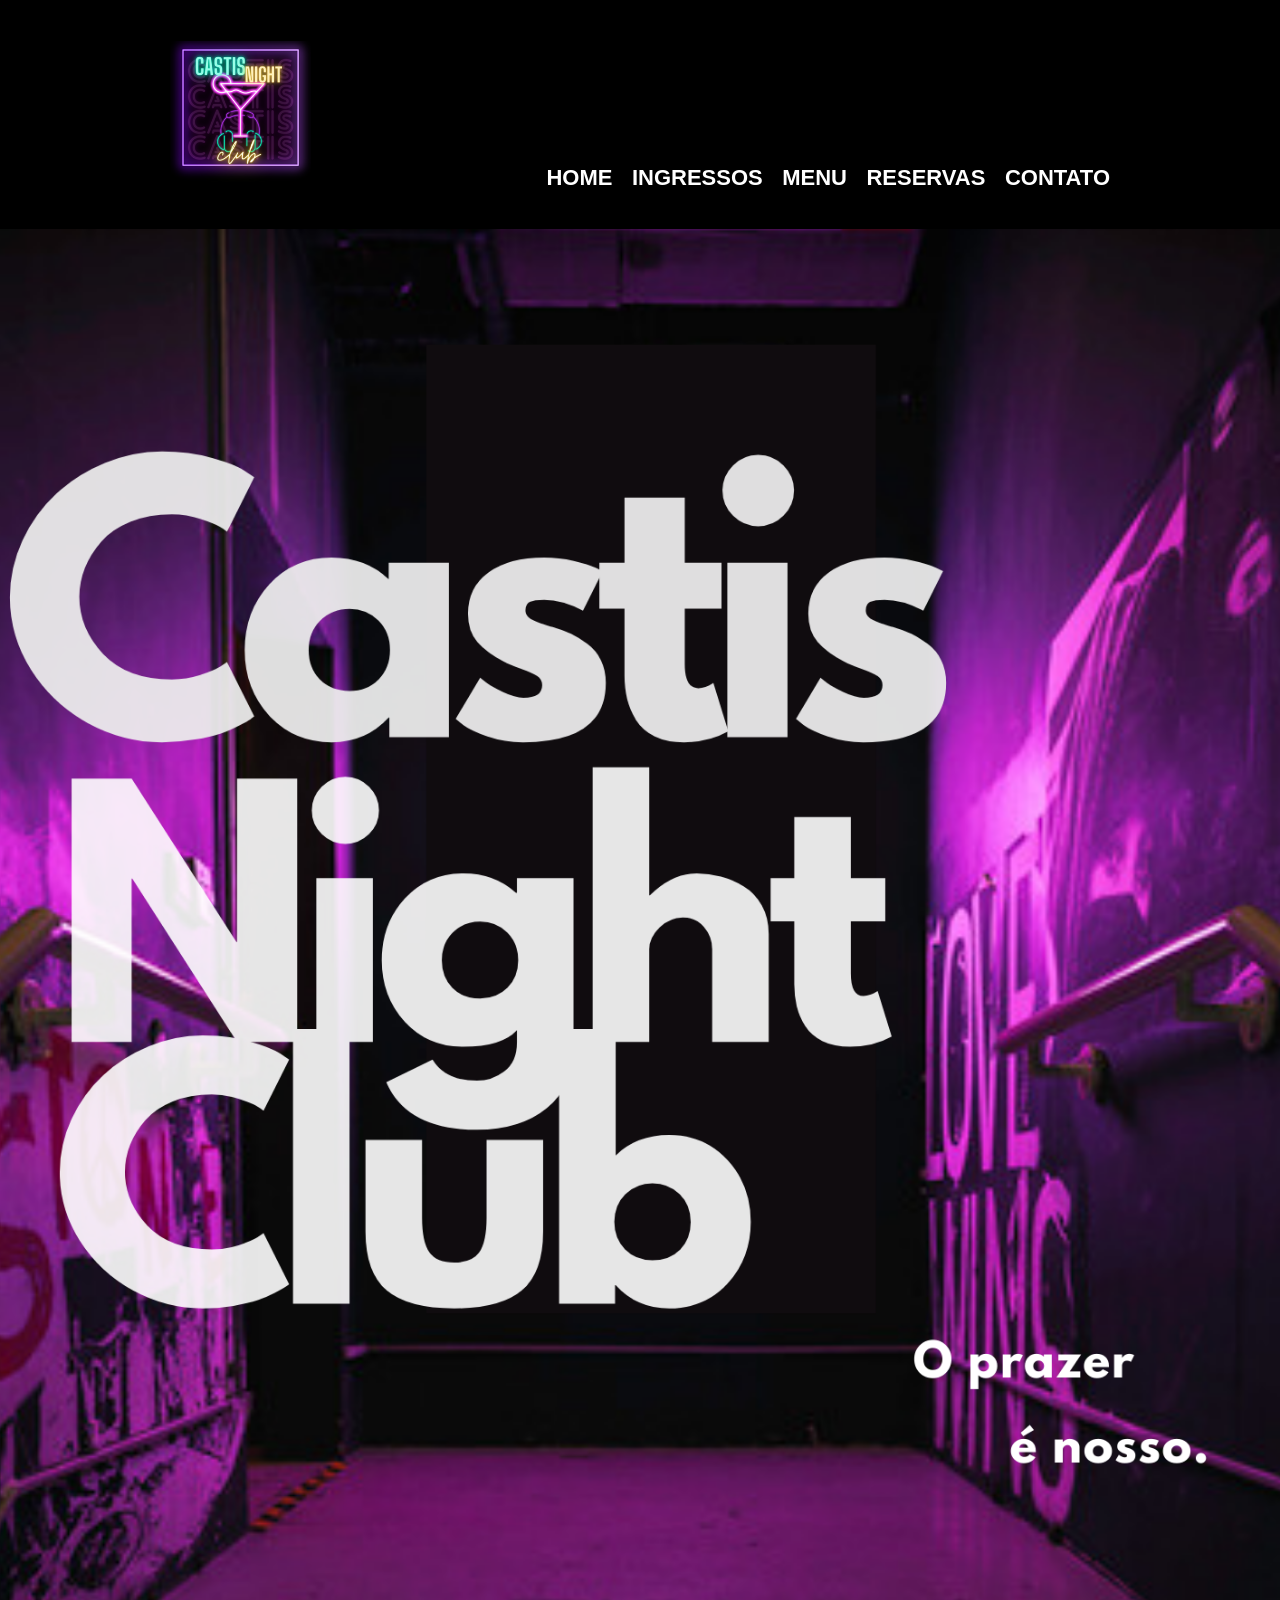
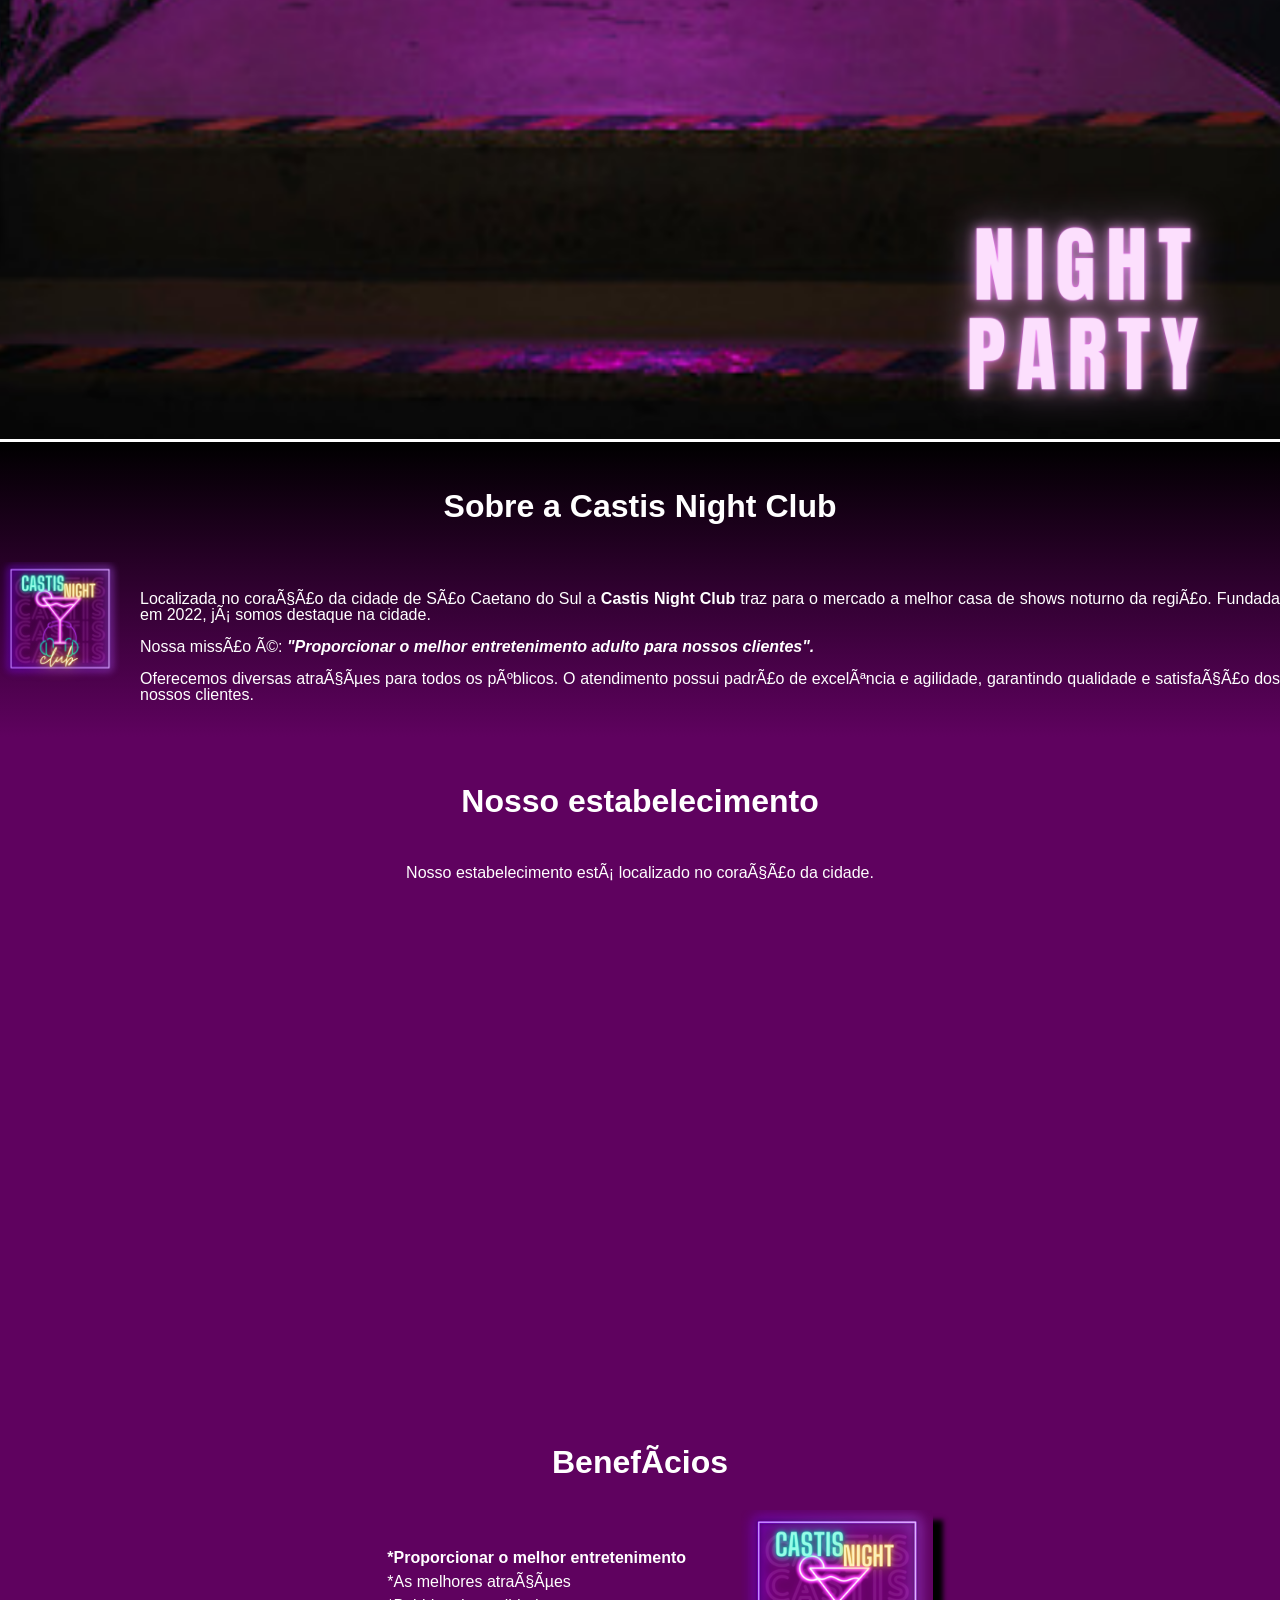
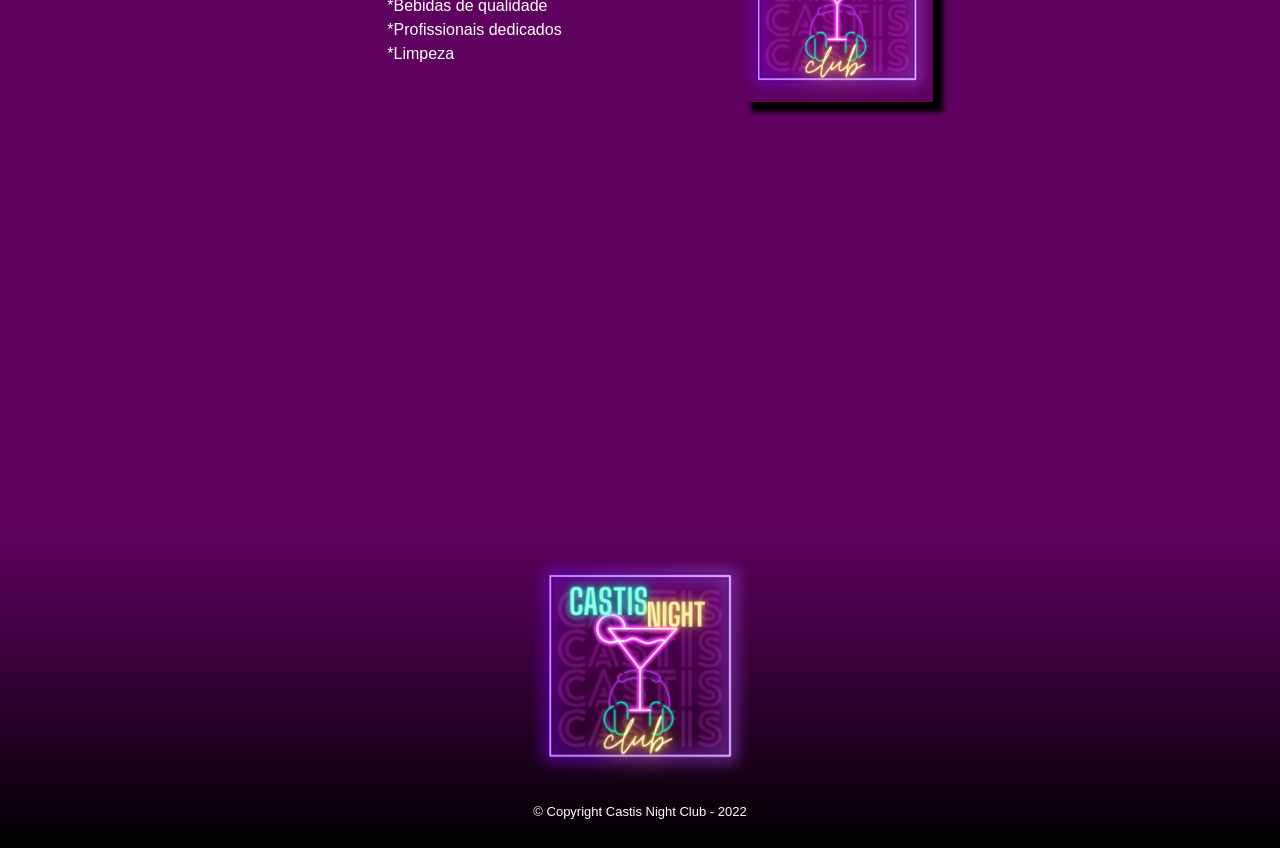
<file: index.html>
<!DOCTYPE html>
<html>

<head>
    <link rel="stylesheet" href="estilo.css">
    <meta charset="UTF-8/">
    <TItle>Castis Night Club</TItle>
</head>

<body>
    <header>
        <div class="logo_caixa">
            <h1>
                <img src="logoBranca.png" title="Castis Night Club" class="logo"><img>
            </h1>
            <nav>
                <ul>
                    <li><a href="../index.html">Home</a></li>
                    <li><a href="ingressos.html">Ingressos</a></li>
                    <li><a href="../Cardapio/index.html">Menu</a></li>
                    <li><a href="reservas.html">Reservas</a></li>
                    <li><a href="http://127.0.0.1:5500/Contato/index.html">Contato</a></li>
                </ul>
            </nav>
        </div>

    </header>
    <!--banner -->
    <img class="banner" src="Background sem as infos.png">

    <!--Conteúdo da página-->
    <main>
        <section class="principal">
            <h2 class="titulo-principal">Sobre a Castis Night Club </h1>

                <div class="display">
                    <img class="club" src="logoBranca.png" alt="Night Club!">


                    <div>
                        <p>Localizada no coração da cidade de São Caetano do Sul a <strong>Castis Night Club</strong> traz para o mercado a melhor casa
                            de shows noturno da região. Fundada em 2022, já somos destaque na cidade.
        
                        <p id="missão">Nossa missão é: <em><strong>"Proporcionar o melhor entretenimento adulto para nossos
                                    clientes".</strong></em></p>
        
        
                        <p>Oferecemos diversas atrações para todos os públicos. O atendimento possui padrão de excelência e
                            agilidade, garantindo qualidade e satisfação dos nossos clientes.</p>
                    </div>
                </div>


        </section>

        <section class="map">
            <h3 class="titulo-principal">
                Nosso estabelecimento
            </h3>
            <div class="mapCtn">
                <p class="mapText">
                    Nosso estabelecimento está localizado no coração da cidade.
                </p>
    
                <div class="mapa-conteudo">
                    <iframe
                        src="https://www.google.com/maps/embed?pb=!1m18!1m12!1m3!1d3655.134768362168!2d-46.55299548461388!3d-23.635344184646165!2m3!1f0!2f0!3f0!3m2!1i1024!2i768!4f13.1!3m3!1m2!1s0x94ce42d48e7b1079%3A0x3964c7c0ded07c15!2sR.%20Gen.%20Humberto%20de%20Alencar%20Castelo%20Branco%2C%20501%20-%20Santa%20Maria%2C%20S%C3%A3o%20Caetano%20do%20Sul%20-%20SP%2C%2009560-380!5e0!3m2!1spt-BR!2sbr!4v1661559014590!5m2!1spt-BR!2sbr"
                        width="600" height="450" style="border:0;" allowfullscreen="" loading="lazy"
                        referrerpolicy="no-referrer-when-downgrade"></iframe>
                </div>
            </div>
        </section>

        <!--Benefícios e Vídeo-->

        <section class="beneficios">
            <h3 class="titulo-principal">Benefícios</h2>

                <div class="conteudo-beneficio">
                    <ul class="lista-beneficio">
                        <li class="itens">Proporcionar o melhor entretenimento</li>
                        <li class="itens">As melhores atrações</li>
                        <li class="itens">Bebidas de qualidade</li>
                        <li class="itens">Profissionais dedicados</li>
                        <li class="itens">Limpeza</li>
                    </ul><img class="img_beneficios" src="logoBranca.png">

                </div>
                <div class="video">
                    <iframe width="560" height="315" src="https://www.youtube.com/embed/8ZVuQVOMzZQ"
                        title="YouTube video player" frameborder="0"
                        allow="accelerometer; autoplay; clipboard-write; encrypted-media; gyroscope; picture-in-picture"
                        allowfullscreen></iframe>
                </div>


        </section>


    </main>
    <!--banner -->
    

    <footer>
        <img src="logoBranca.png" alt="Castis Nigh Club">
        <p class="copyright">&copy; Copyright Castis Night Club - 2022</p>
    </footer>

    

</body>

</html>
</file>
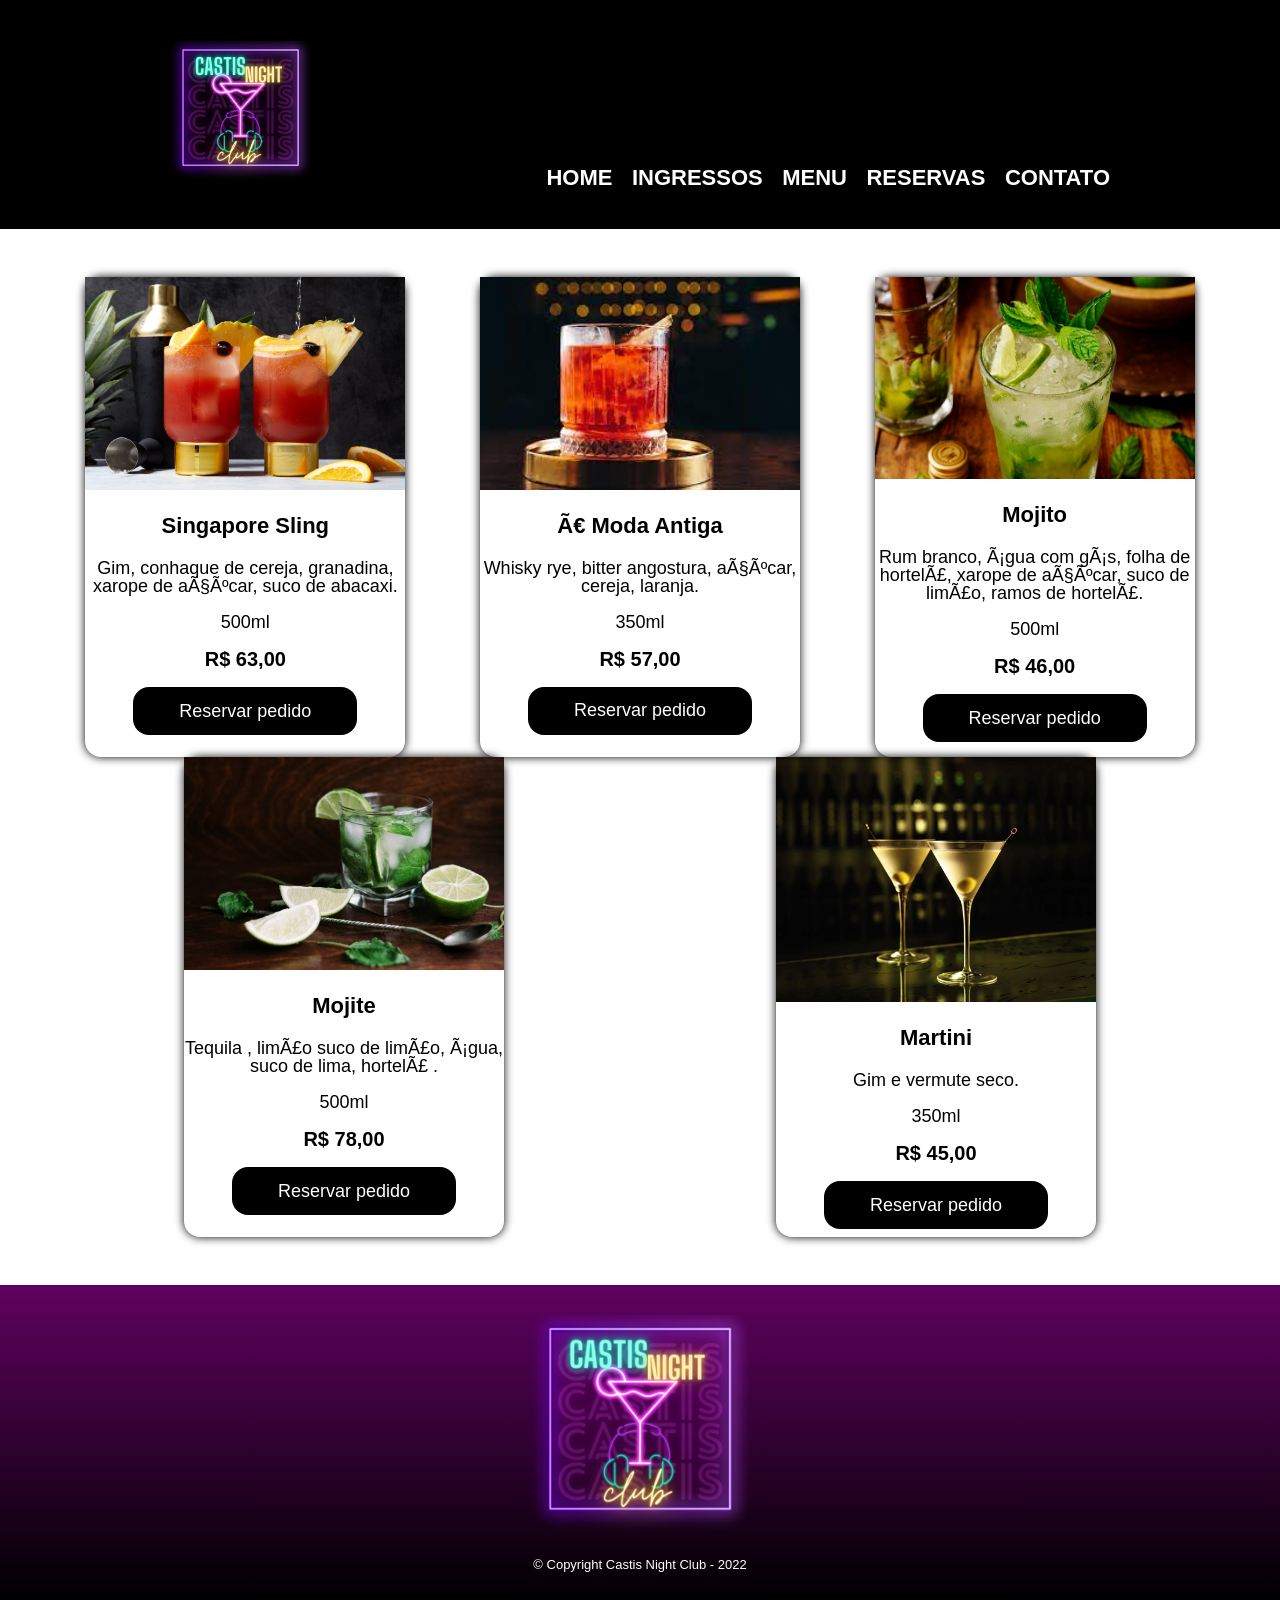
<file: Cardapio/index.html>
<!DOCTYPE html>
<html>

<head>
    <link rel="stylesheet" href="estilo.css">
    <meta charset="UTF-8/">
    <TItle>Castis Night Club</TItle>
</head>

<body>
    <header>
        <div class="logo_caixa">
            <h1>
                <img src="logoBranca.png" title="Castis Night Club" class="logo"><img>
            </h1>
            <nav>
                <ul>
                    <li><a href="../index.html">Home</a></li>
                    <li><a href="ingressos.html">Ingressos</a></li>
                    <li><a href="../Cardapio/index.html">Menu</a></li>
                    <li><a href="reservas.html">Reservas</a></li>
                    <li><a href="http://127.0.0.1:5500/Contato/index.html">Contato</a></li>
                </ul>
            </nav>
        </div>

    </header>
    <!--banner -->
    <!--<img class="banner" src="3.png">-->


    

    <article class="col-12 col-md-6 col-lg-4 mt-4">
        <div class="box">
        <div class="card">
            <img src="./bebida1.jpg" class="card-img" alt="Singapore Sling">
              <h3 class="card-title">Singapore Sling</h3>
              <p class="card-text">Gim, conhaque de cereja, granadina, xarope de açúcar, suco de abacaxi.</p>
              <p class="card-text">500ml</p>
              <p class="card-text preco"><strong>R$ 63,00 </strong></p>
              <button type="button" class="btn" data-bs-toggle="modal" data-bs-target="#dose-de-amor" data-bs-whatever="@mdo">Reservar pedido</button>
          </div>
        <div class="card">
            <img src="./bebida2.jpg" class="card-img" alt="Singapore Sling">
              <h3 class="card-title">À Moda Antiga</h3>
              <p class="card-text">Whisky rye, bitter angostura, açúcar, cereja, laranja.</p>
              <p class="card-text">350ml</p>
              <p class="card-text preco"><strong>R$ 57,00 </strong></p>
              <button type="button" class="btn" data-bs-toggle="modal" data-bs-target="#dose-de-amor" data-bs-whatever="@mdo">Reservar pedido</button>
          </div>
        <div class="card">
            <img src="./bebida3.jpg" class="card-img" alt="Singapore Sling">
              <h3 class="card-title">Mojito</h3>
              <p class="card-text">Rum branco, água com gás, folha de hortelã, xarope de açúcar, suco de limão, ramos de hortelã.</p>
              <p class="card-text">500ml</p>
              <p class="card-text preco"><strong>R$ 46,00 </strong></p>
              <button type="button" class="btn" data-bs-toggle="modal" data-bs-target="#dose-de-amor" data-bs-whatever="@mdo">Reservar pedido</button>
          </div>
        <div class="card">
            <img src="./bebida4.jpg" class="card-img" alt="Singapore Sling">
              <h3 class="card-title">Mojite</h3>
              <p class="card-text">Tequila , limão suco de limão, água, suco de lima, hortelã .</p>
              <p class="card-text">500ml</p>
              <p class="card-text preco"><strong>R$ 78,00 </strong></p>
              <button type="button" class="btn" data-bs-toggle="modal" data-bs-target="#dose-de-amor" data-bs-whatever="@mdo">Reservar pedido</button>
          </div>
        <div class="card">
            <img src="./bebida5.jpg" class="card-img" alt="Singapore Sling">
              <h3 class="card-title">Martini</h3>
              <p class="card-text">Gim e vermute seco.</p>
              <p class="card-text">350ml</p>
              <p class="card-text preco"><strong>R$ 45,00 </strong></p>
              <button type="button" class="btn" data-bs-toggle="modal" data-bs-target="#dose-de-amor" data-bs-whatever="@mdo">Reservar pedido</button>
          </div>
        </div>
      </article> 
<footer>
        <img src="logoBranca.png" alt="Castis Nigh Club">
        <p class="copyright">&copy; Copyright Castis Night Club - 2022</p>
    </footer>
    
</body>
</html>
</file>
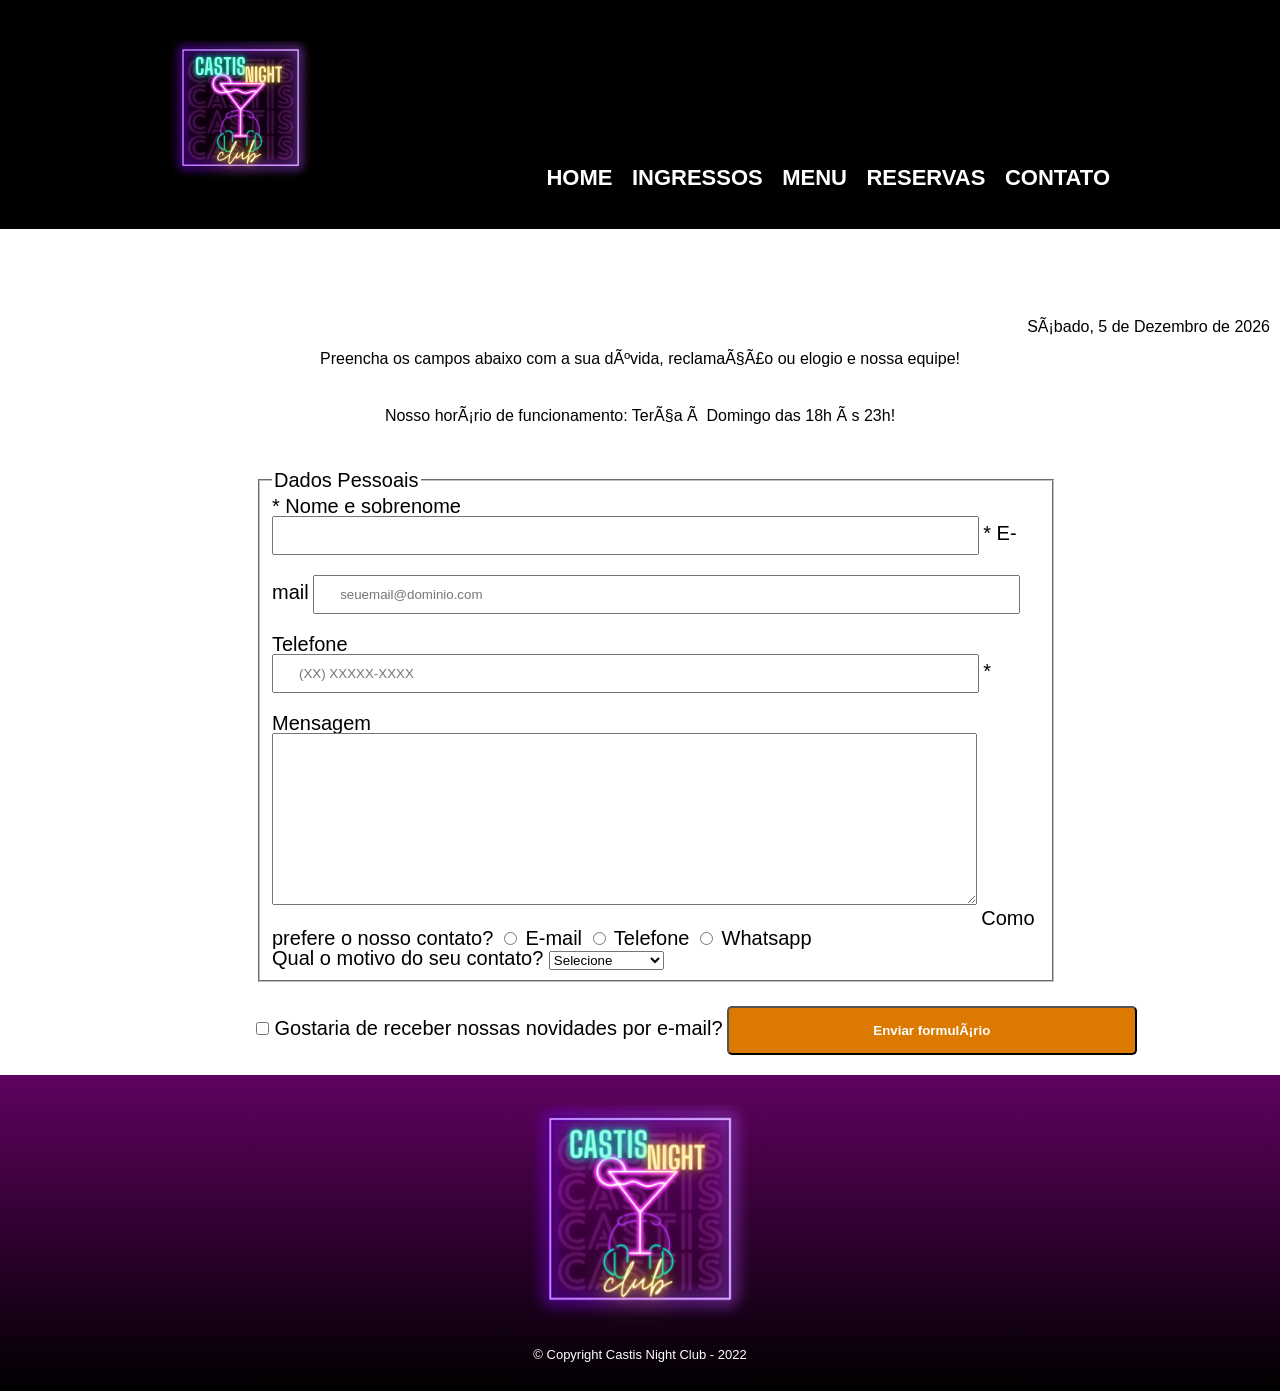
<file: Contato/index.html>
<!DOCTYPE html>
<html>

<head>
    <link rel="stylesheet" href="estilo.css">
    <meta charset="UTF-8/">
    <TItle>Castis Night Club</TItle>
    <script>
        alert("Utilize esse formulário para se comunicar conosco!")

        dia = new Array ("Domingo", "Segunda-Feira", "Terça-Feira", "Quarta-Feira", "Quinta-Feira", "Sexta-Feira", "Sábado")
        mes = new Array ("Janeiro", "Fevereiro", "Março", "Abril", "Maio", "Junho", "Julho", "Agosto", "Setembro", "Outubro", "Novembro", "Dezembro")
        
        data = new Date

    </script>
</head>

<body>
    <header>
        <div class="logo_caixa">
            <h1>
                <img src="logoBranca.png" title="Castis Night Club" class="logo"><img>
            </h1>
            <nav>
                <ul>
                    <li><a href="../index.html">Home</a></li>
                    <li><a href="ingressos.html">Ingressos</a></li>
                    <li><a href="../Cardapio/index.html">Menu</a></li>
                    <li><a href="reservas.html">Reservas</a></li>
                    <li><a href="http://127.0.0.1:5500/Contato/index.html">Contato</a></li>
                </ul>
            </nav>
        </div>
    </header>
    <main>
        <ul class="contato-titulo">
            <li class="contato-item"> CONTATO</li>
        </ul>
        <p style="text-align: right; margin-right: 10px;">
            <script type="text/javascript">
                document.write (dia[data.getDay()] + ", " + data.getDate() + " de " + 
                mes[data.getMonth()] + " de " + data.getFullYear())
            </script>
        </p>
        <p class="contato_texto">
            Preencha os campos abaixo com a sua dúvida, reclamação ou elogio e nossa equipe!
        </p>
        <p class="contato_texto">
            Nosso horário de funcionamento: Terça à Domingo das 18h às 23h!
        </p>
    </main>
    <form name="frmContato" method="get" action="mailto:teste@mail.com" target="_blank">
        <fieldset>
            <legend>Dados Pessoais</legend>
            <label for="nomesobrenome">* Nome e sobrenome</label>
            <input type="text" id="nomesobrenome" name="" class="input-padrao" required>

            <label for="email">* E-mail</label>
            <input type="email" id="email" name="" class="input-padrao" required placeholder="seuemail@dominio.com">

            <label for="telefone">Telefone</label>
            <input type="tel" id="telefone" name="" class="input-padrao" placeholder="(XX) XXXXX-XXXX">

            <label for="mensagem">* Mensagem</label>
            <textarea cols="70" rows="10" id="mensagem" class="input-padrao"></textarea>

            <label for="contato">Como prefere o nosso contato?
                <input type="radio" value="radio-mail" name="Contato"> E-mail
                <input type="radio" value="radio-telefone" name="Contato"> Telefone
                <input type="radio" value="radio-whatsapp" name="Contato"> Whatsapp
            </label>

            <br>
            <label for="horario">Qual o motivo do seu contato?
                <select>
                    <option>Selecione</option>
                    <option>Dúvida</option>
                    <option>Sugestão</option>
                    <option>Elogio</option>
                    <option>Reclamação</option>
                </select>
            </label>
            <br>
        </fieldset>

        <label><input type="checkbox" class="chk" > Gostaria de receber nossas novidades por e-mail?</label>

        <input type="submit" value="Enviar formulário" class="enviar">
    </form>  
    
    <footer>
        <img src="logoBranca.png" alt="Castis Nigh Club">
        <p class="copyright">&copy; Copyright Castis Night Club - 2022</p>
    </footer>
        
</body>
</html>
</file>
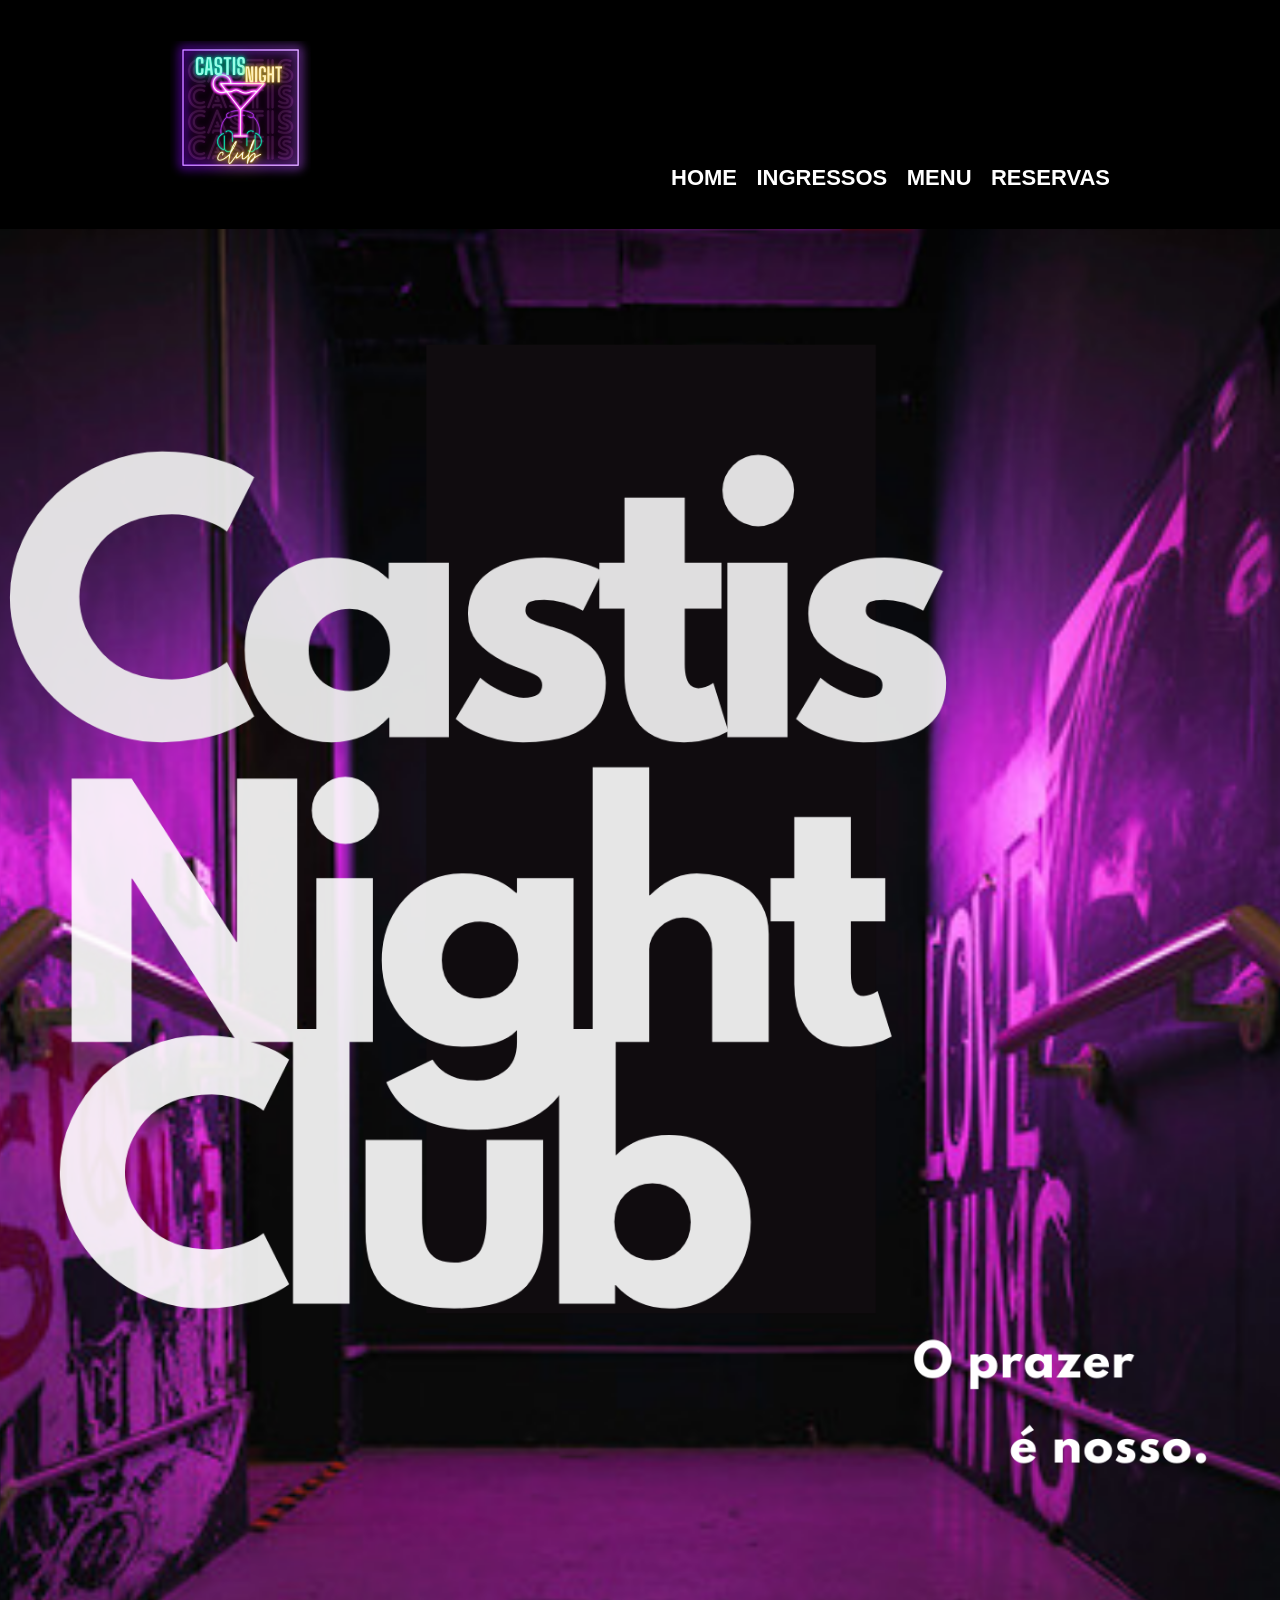
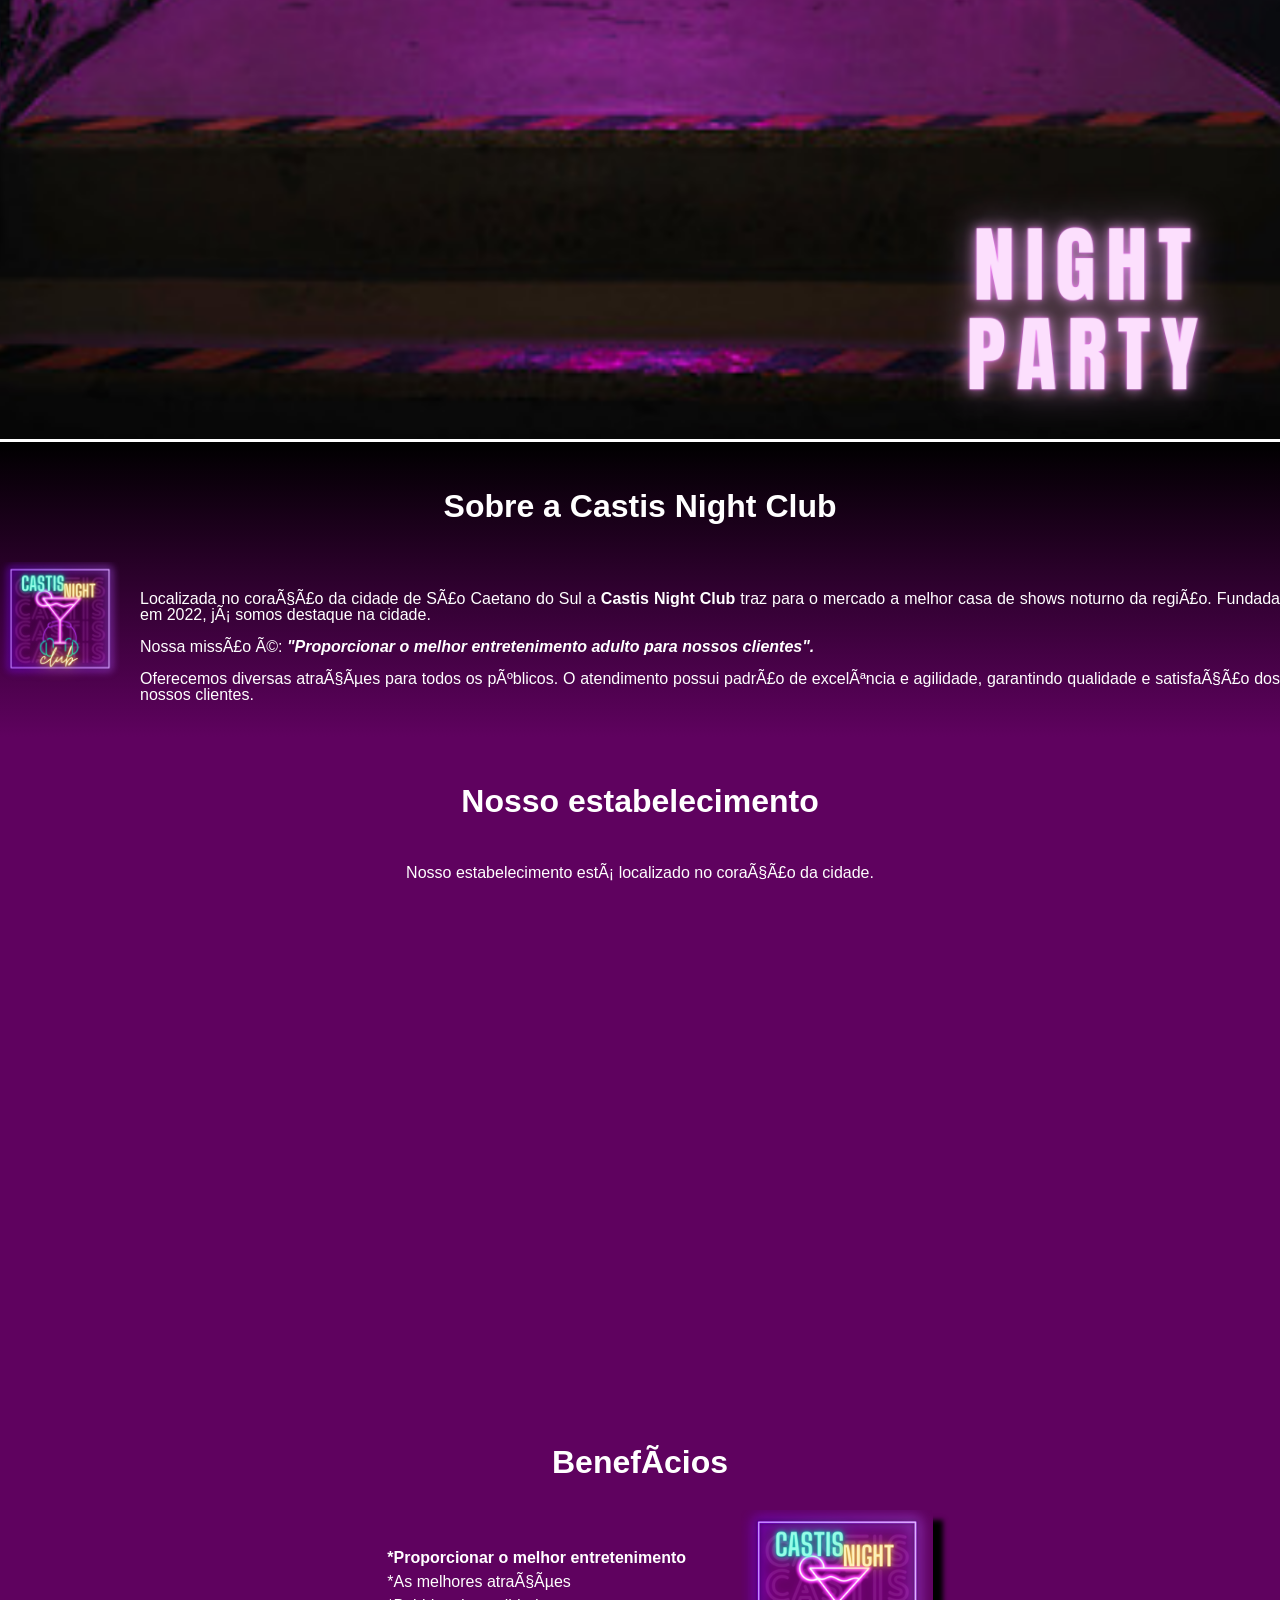
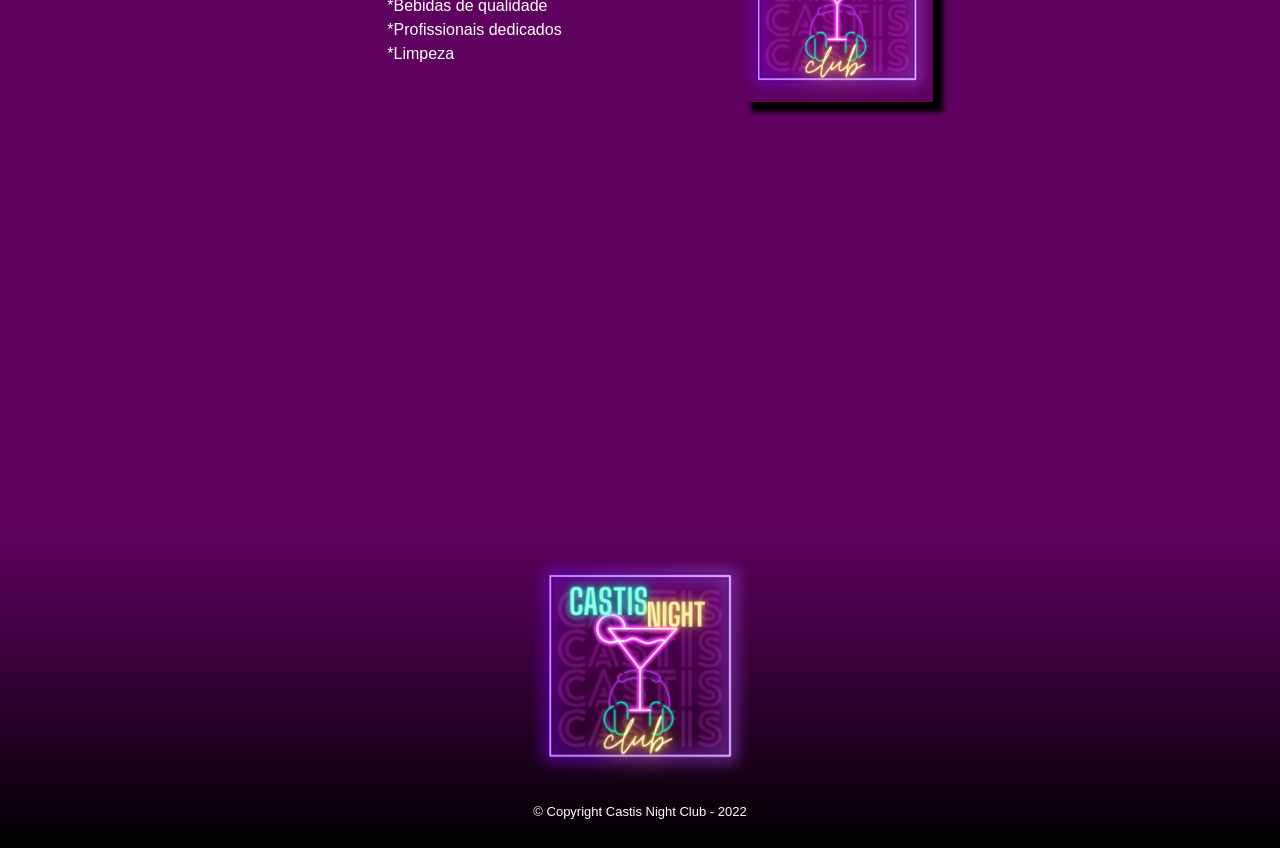
<file: SITE/index.html>
<!DOCTYPE html>
<html>

<head>
    <link rel="stylesheet" href="estilo.css">
    <meta charset="UTF-8/">
    <TItle>Castis Night Club</TItle>
</head>

<body>
    <header>
        <div class="logo_caixa">
            <h1>
                <img src="logoBranca.png" title="Castis Night Club" class="logo"><img>
            </h1>
            <nav>
                <ul>
                    <li><a href="http://127.0.0.1:5500/index.html">Home</a></li>
                    <li><a href="ingressos.html">Ingressos</a></li>
                    <li><a href="./Cardapio/index.html">Menu</a></li>
                    <li><a href="reservas.html">Reservas</a></li>
                </ul>
            </nav>
        </div>

    </header>
    <!--banner -->
    <img class="banner" src="Background sem as infos.png">

    <!--Conteúdo da página-->
    <main>
        <section class="principal">
            <h2 class="titulo-principal">Sobre a Castis Night Club </h1>

                <div class="display">
                    <img class="club" src="logoBranca.png" alt="Night Club!">


                    <div>
                        <p>Localizada no coração da cidade de São Caetano do Sul a <strong>Castis Night Club</strong> traz para o mercado a melhor casa
                            de shows noturno da região. Fundada em 2022, já somos destaque na cidade.
        
                        <p id="missão">Nossa missão é: <em><strong>"Proporcionar o melhor entretenimento adulto para nossos
                                    clientes".</strong></em></p>
        
        
                        <p>Oferecemos diversas atrações para todos os públicos. O atendimento possui padrão de excelência e
                            agilidade, garantindo qualidade e satisfação dos nossos clientes.</p>
                    </div>
                </div>


        </section>

        <section class="map">
            <h3 class="titulo-principal">
                Nosso estabelecimento
            </h3>
            <div class="mapCtn">
                <p class="mapText">
                    Nosso estabelecimento está localizado no coração da cidade.
                </p>
    
                <div class="mapa-conteudo">
                    <iframe
                        src="https://www.google.com/maps/embed?pb=!1m18!1m12!1m3!1d3655.134768362168!2d-46.55299548461388!3d-23.635344184646165!2m3!1f0!2f0!3f0!3m2!1i1024!2i768!4f13.1!3m3!1m2!1s0x94ce42d48e7b1079%3A0x3964c7c0ded07c15!2sR.%20Gen.%20Humberto%20de%20Alencar%20Castelo%20Branco%2C%20501%20-%20Santa%20Maria%2C%20S%C3%A3o%20Caetano%20do%20Sul%20-%20SP%2C%2009560-380!5e0!3m2!1spt-BR!2sbr!4v1661559014590!5m2!1spt-BR!2sbr"
                        width="600" height="450" style="border:0;" allowfullscreen="" loading="lazy"
                        referrerpolicy="no-referrer-when-downgrade"></iframe>
                </div>
            </div>
        </section>

        <!--Benefícios e Vídeo-->

        <section class="beneficios">
            <h3 class="titulo-principal">Benefícios</h2>

                <div class="conteudo-beneficio">
                    <ul class="lista-beneficio">
                        <li class="itens">Proporcionar o melhor entretenimento</li>
                        <li class="itens">As melhores atrações</li>
                        <li class="itens">Bebidas de qualidade</li>
                        <li class="itens">Profissionais dedicados</li>
                        <li class="itens">Limpeza</li>
                    </ul><img class="img_beneficios" src="logoBranca.png">

                </div>
                <div class="video">
                    <iframe width="560" height="315" src="https://www.youtube.com/embed/8ZVuQVOMzZQ"
                        title="YouTube video player" frameborder="0"
                        allow="accelerometer; autoplay; clipboard-write; encrypted-media; gyroscope; picture-in-picture"
                        allowfullscreen></iframe>
                </div>


        </section>


    </main>
    <!--banner -->
    

    <footer>
        <img src="logoBranca.png" alt="Castis Nigh Club">
        <p class="copyright">&copy; Copyright Castis Night Club - 2022</p>
    </footer>

    

</body>

</html>
</file>
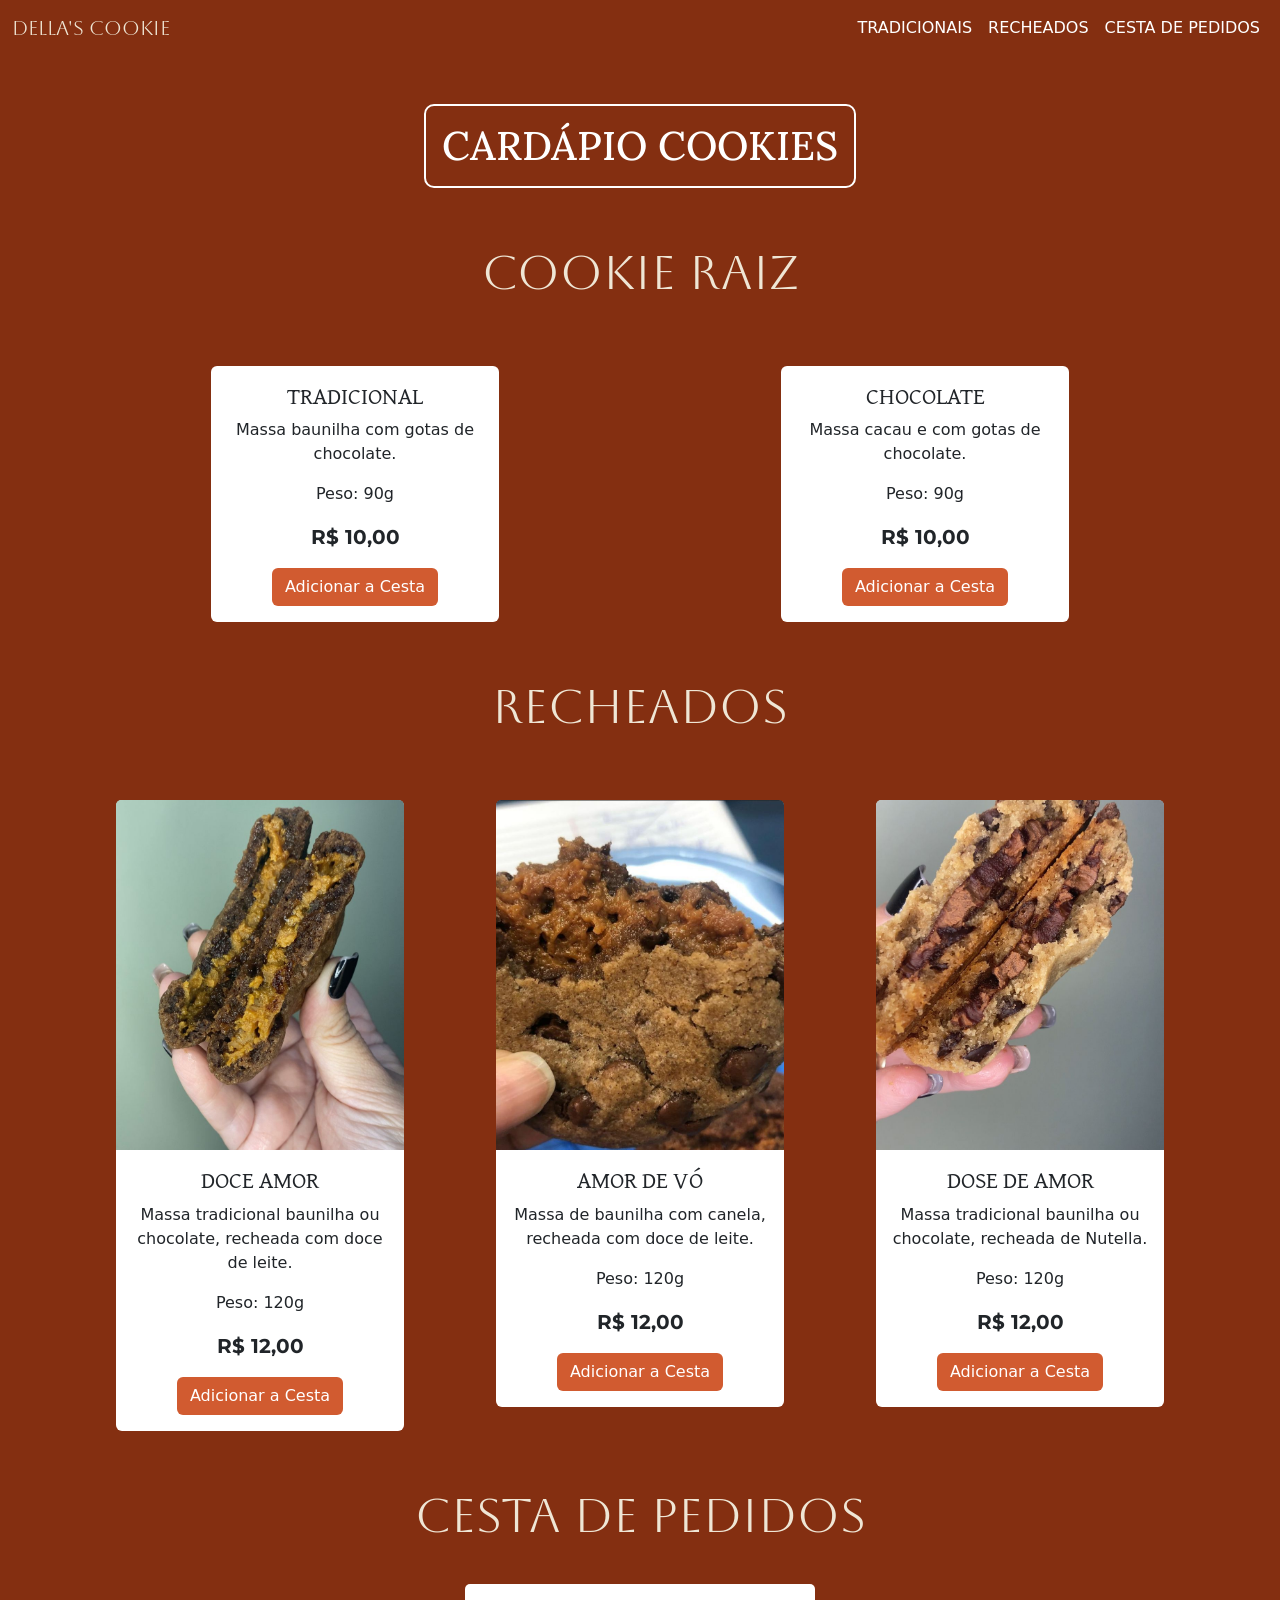
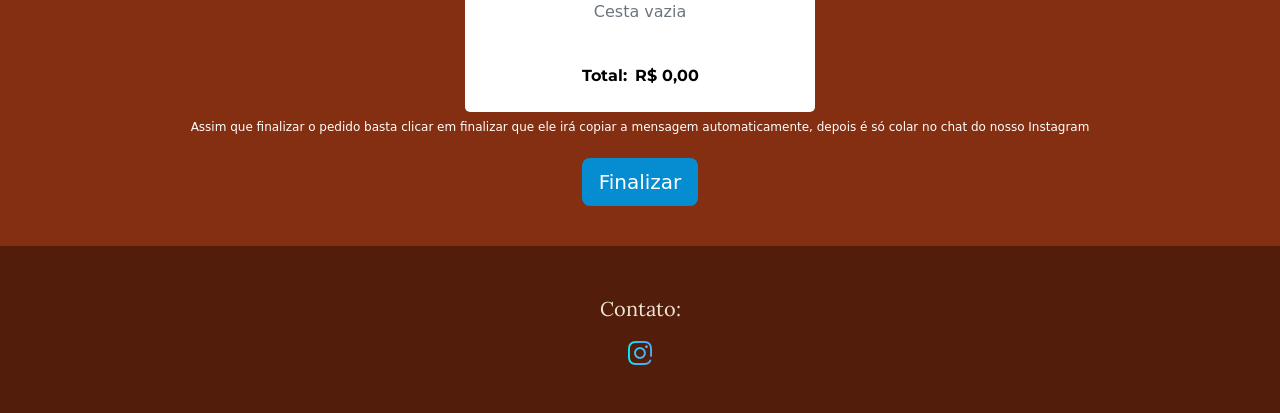
<file: SITE/cardapio-main/index.html>
<!DOCTYPE html>
<html lang="pt-br">
<head>
    <meta charset="UTF-8">
    <meta http-equiv="X-UA-Compatible" content="IE=edge">
    <meta name="viewport" content="width=device-width, initial-scale=1.0">
    <title>DELLA’S COOKIE | CARDÁPIO</title>

    <link href="https://cdn.jsdelivr.net/npm/bootstrap@5.2.0/dist/css/bootstrap.min.css" rel="stylesheet" integrity="sha384-gH2yIJqKdNHPEq0n4Mqa/HGKIhSkIHeL5AyhkYV8i59U5AR6csBvApHHNl/vI1Bx" crossorigin="anonymous">
    <link href="https://fonts.googleapis.com/css2?family=Aboreto&display=swap" rel="stylesheet">
    <link href="https://fonts.googleapis.com/css2?family=Lora&display=swap" rel="stylesheet">
    <link href="https://fonts.googleapis.com/css2?family=Gentium+Plus&family=Lora&display=swap" rel="stylesheet">
    <link href="https://fonts.googleapis.com/css2?family=Montserrat&display=swap" rel="stylesheet">
    <link rel="icon" href="./dist/image/cookies-icon.svg">
    <link rel="stylesheet" href="./dist/css/style.css">
</head>
<body class="corpo">
    <header>
        <nav class="navbar navbar-expand-lg">
            <div class="container-fluid">
              <a class="navbar-brand logo" href="#">DELLA'S COOKIE</a>
              <button class="navbar-toggler botao" type="button" data-bs-toggle="collapse" data-bs-target="#navbarNav" aria-controls="navbarNav" aria-expanded="false" aria-label="Toggle navigation">
                <!-- <span class="navbar-toggler-icon"></span> -->
                  <img src="./dist/image/icons8-menu.svg" alt="Menu">
              </button>
              <div class="collapse navbar-collapse justify-content-end" id="navbarNav">
                    <ul class="navbar-nav">
                        <li class="nav-item">
                            <a class="nav-link text-white" aria-current="page" href="#tradicionais">TRADICIONAIS</a>
                        </li>
                        <li class="nav-item">
                            <a class="nav-link text-white" href="#recheados">RECHEADOS</a>
                        </li>
                        <li class="nav-item">
                          <a class="nav-link text-white" href="#cesta">CESTA DE PEDIDOS</a>
                      </li>
                    </ul>
              </div>
            </div>
          </nav>
    </header>
    <main>
      <article class="container-titulo text-center">
        <h1 class="text-center mt-5  p-3 titulo">CARDÁPIO COOKIES</h1>
      </article>

        <section class="tradicionais-section" id="tradicionais">

          <article class="secao-titulo text-center">
            <h2 class="tradicionais">COOKIE RAIZ</h2>
          </article>

            <div class="container text-center flex-wrap">
                <div class="row">

                  <article class="col-12 col-md-6 col-lg-6 mt-4">
                    <div class="card card-style">
                        <!-- <img src="..." class="card-img-top" alt="..."> -->
                        <div class="card-body">
                          <h3 class="card-title" >TRADICIONAL</h3>
                          <p class="card-text">Massa baunilha com gotas de chocolate.</p>
                          <p class="card-text">Peso: 90g</p>
                          <p class="card-text preco"><strong>R$ 10,00 </strong></p>
                          <!-- <a href="#" class="btn btn-primary">Go somewhere</a> -->

                          <button type="button" class="btn cor-botao" data-bs-toggle="modal" data-bs-target="#tradicional" data-bs-whatever="@mdo" data-add>Adicionar a Cesta</button>

                          <fieldset class="modal fade " id="tradicional" tabindex="-1" aria-labelledby="exampleModalLabel" aria-hidden="true">
                            <div class="modal-dialog">
                              <div class="modal-content">

                                <header class="modal-header">
                                  <h2 class="modal-title" id="exampleModalLabel" data-titulo="tradicional">TRADICIONAL</h2>
                                  <button type="button" class="btn-close" data-bs-dismiss="modal" aria-label="Close"></button>
                                </header>
                                <main class="modal-body">
                                  <form data-form="tradicional">
                                    <div class="mb-3">
                                      <label for="recipient-name" class="col-form-label">Quantidade:</label>
                                      <input type="number" class="form-control" data-quantidade="tradicional">
                                    </div>
                                    <input type="submit" class="btn botao-finaliza" value="Confirmar">
                                  </form>
                                </main>

                              </div>
                            </div>
                          </fieldset>

                        </div>
                      </div>
                  </article>
                  
                  <article class="col-12 col-md-6 col-lg-6 mt-4">
                    <div class="card card-style">
                        <!-- <img src="..." class="card-img-top" alt="..."> -->
                        <div class="card-body">
                          <h3 class="card-title">CHOCOLATE</h3>
                          <p class="card-text">Massa cacau e com gotas de chocolate.</p>
                          <p class="card-text">Peso: 90g</p>
                          <p class="card-text preco"><strong>R$ 10,00 </strong></p>
                          <!-- <a href="#" class="btn btn-primary">Go somewhere</a> -->
                          <button type="button" class="btn cor-botao" data-bs-toggle="modal" data-bs-target="#chocolate" data-bs-whatever="@mdo">Adicionar a Cesta</button>

                          <fieldset class="modal fade " id="chocolate" tabindex="-1" aria-labelledby="exampleModalLabel" aria-hidden="true">
                            <div class="modal-dialog">
                              <div class="modal-content">

                                <header class="modal-header">
                                  <h2 class="modal-title" id="exampleModalLabel" data-titulo="chocolate">CHOCOLATE</h2>
                                  <button type="button" class="btn-close" data-bs-dismiss="modal" aria-label="Close"></button>
                                </header>
                                <main class="modal-body">
                                  <form data-form="chocolate">
                                    <div class="mb-3">
                                      <label for="recipient-name" class="col-form-label">Quantidade:</label>
                                      <input type="number" class="form-control"  data-quantidade="chocolate">
                                    </div>
                                    <input type="submit" class="btn botao-finaliza" value="Confirmar">
                                  </form>
                                </main>

                              </div>
                            </div>
                          </fieldset>

                        </div>
                      </div>
                  </article>  
                </div>
              </div>
        </section>

        <section class="recheados-section mb-4" id="recheados">

          <article class="secao-titulo text-center">
            <h2 class="recheados">RECHEADOS</h2>
          </article>

            <div class="container text-center flex-wrap">
                <div class="row">

                  <article class="cartao col-12 col-md-6 col-lg-4 mt-4">
                    <div class="card card-style">
                        <img src="./dist/image/amor-chocolate.jpeg" class="card-img-top imagem-cartao" alt="cookie de chocolate com recheio de doce de leite partido ao meio">
                        <div class="card-body">
                          <h3 class="card-title">DOCE AMOR</h3>
                          <p class="card-text">Massa tradicional baunilha ou chocolate, recheada com doce de leite.</p>
                          <p class="card-text">Peso: 120g</p>
                          <p class="card-text preco"><strong>R$ 12,00 </strong></p>
                          <!-- <a href="#" class="btn btn-primary">Go somewhere</a> -->
                          <button type="button" class="btn cor-botao" data-bs-toggle="modal" data-bs-target="#doce-amor" data-bs-whatever="@mdo">Adicionar a Cesta</button>
                          
                          <fieldset class="modal fade " id="doce-amor" tabindex="-1" aria-labelledby="exampleModalLabel" aria-hidden="true">
                            <div class="modal-dialog">
                              <div class="modal-content">

                                <header class="modal-header">
                                  <h2 class="modal-title" id="exampleModalLabel" data-titulo="doce-amor">DOCE AMOR</h2>
                                  <button type="button" class="btn-close" data-bs-dismiss="modal" aria-label="Close"></button>
                                </header>
                                <main class="modal-body">
                                  <form data-form="doce-amor">
                                    <div class="mb-3">
                                      <label for="recipient-name" class="col-form-label">Quantidade:</label>
                                      <input type="number" class="form-control"  data-quantidade="doce-amor">
                                    </div>
                                    <div class="mb-3">
                                      <label for="message-text" class="col-form-label">Massa:</label>
                                      <div class="form-check">
                                        <input class="form-check-input" type="radio" name="flexRadioDefault" data-check="BAUNILHA">
                                        <label class="form-check-label" for="flexRadioDefault1">
                                          BAUNILHA
                                        </label>
                                      </div>
                                      <div class="form-check">
                                        <input class="form-check-input" type="radio" name="flexRadioDefault" data-check="CHOCOLATE">
                                        <label class="form-check-label" for="flexRadioDefault2">
                                          CHOCOLATE
                                        </label>
                                      </div>
                                    </div>
                                    <input type="submit" class="btn botao-finaliza" value="Confirmar">
                                  </form>
                                </main>

                              </div>
                            </div>
                          </fieldset>

                        </div>
                      </div>
                  </article>
                  
                  <article class="col-12 col-md-6 col-lg-4 mt-4">
                    <div class="card card-style">
                        <img src="./dist/image/amor-de-vó.jpeg" class="card-img-top imagem-cartao" alt="cookie de baunilha com recheio de doce de leite partido ao meio">
                        <div class="card-body">
                          <h3 class="card-title">AMOR DE VÓ</h3>
                          <p class="card-text">Massa de baunilha com canela, recheada com doce de leite.</p>
                          <p class="card-text">Peso: 120g</p>
                          <p class="card-text preco"><strong>R$ 12,00 </strong></p>
                          <!-- <a href="#" class="btn btn-primary">Go somewhere</a> -->
                          <button type="button" class="btn cor-botao" data-bs-toggle="modal" data-bs-target="#amor-de-vo" data-bs-whatever="@mdo">Adicionar a Cesta</button>

                          <fieldset class="modal fade " id="amor-de-vo" tabindex="-1" aria-labelledby="exampleModalLabel" aria-hidden="true">
                            <div class="modal-dialog">
                              <div class="modal-content">

                                <header class="modal-header">
                                  <h2 class="modal-title" id="exampleModalLabel" data-titulo="amor-de-vo">AMOR DE VÓ</h2>
                                  <button type="button" class="btn-close" data-bs-dismiss="modal" aria-label="Close"></button>
                                </header>
                                <main class="modal-body">
                                  <form data-form="amor-de-vo">
                                    <div class="mb-3">
                                      <label for="recipient-name" class="col-form-label">Quantidade:</label>
                                      <input type="number" class="form-control" data-quantidade="amor-de-vo">
                                    </div>
                                    <input type="submit" class="btn botao-finaliza" value="Confirmar">
                                  </form>
                                </main>

                              </div>
                            </div>
                          </fieldset>

                        </div>
                      </div>
                  </article>  

                  <article class="col-12 col-md-6 col-lg-4 mt-4">
                    <div class="card card-style">
                        <img src="./dist/image/amor-baunilha-nutella.jpeg" class="card-img-top imagem-cartao" alt="cookie de baunilha com recheio de nutella partido ao meio">
                        <main class="card-body">
                          <h3 class="card-title">DOSE DE AMOR</h3>
                          <p class="card-text">Massa tradicional baunilha ou chocolate, recheada de Nutella.</p>
                          <p class="card-text">Peso: 120g</p>
                          <p class="card-text preco"><strong>R$ 12,00 </strong></p>
                          <!-- <a href="#" class="btn btn-primary">Go somewhere</a> -->

                          <button type="button" class="btn cor-botao" data-bs-toggle="modal" data-bs-target="#dose-de-amor" data-bs-whatever="@mdo">Adicionar a Cesta</button>
                          
                          <fieldset class="modal fade " id="dose-de-amor" tabindex="-1" aria-labelledby="exampleModalLabel" aria-hidden="true">
                            <div class="modal-dialog">
                              <div class="modal-content">

                                <header class="modal-header">
                                  <h2 class="modal-title" id="exampleModalLabel"  data-titulo="dose-de-amor">DOSE DE AMOR</h2>
                                  <button type="button" class="btn-close" data-bs-dismiss="modal" aria-label="Close"></button>
                                </header>
                                <main class="modal-body">
                                  <form data-form="dose-de-amor">
                                    <div class="mb-3">
                                      <label for="recipient-name" class="col-form-label" >Quantidade:</label>
                                      <input type="number" class="form-control" data-quantidade="dose-de-amor">
                                    </div>
                                    <div class="mb-3">
                                      <label for="message-text" class="col-form-label">Massa:</label>
                                      <div class="form-check">
                                        <input class="form-check-input" type="radio" name="flexRadioDefault" data-check="BAUNILHA">
                                        <label class="form-check-label" for="flexRadioDefault1">
                                          BAUNILHA
                                        </label>
                                      </div>
                                      <div class="form-check">
                                        <input class="form-check-input" type="radio" name="flexRadioDefault" data-check="CHOCOLATE">
                                        <label class="form-check-label" for="flexRadioDefault2">
                                          CHOCOLATE
                                        </label>
                                      </div>
                                    </div>
                                    <input type="submit" class="btn botao-finaliza" value="Confirmar">
                                  </form>
                                </main>

                              </div>
                            </div>
                          </fieldset>

                        </main>
                      </div>
                  </article> 
                </div>
              </div>
        </section>

        <section class="cesta-pedidos text-center" id="cesta">
          <h2 class="secao-titulo cesta-titulo">CESTA DE PEDIDOS</h2>
          <div class="container-sm cesta" data-textoCopiado="">
            <p class="text-secondary py-3" data-cestaVazia> Cesta vazia </p>
            <ul class="lista-cesta" data-listaCesta></ul>
            <article class="py-2">
              <strong class="total-preco">
                <p class="preco-titulo me-2"> Total: </p>
                <p class="preco-numero" data-precoTotal> R$ 0,00 </p>
              </strong>
            </article>
          </div>
          <p class="aviso mt-2">Assim que finalizar o pedido basta clicar em finalizar que ele irá copiar a mensagem automaticamente, depois é só colar no chat do nosso Instagram</p>
          <button type="button" class="btn finaliza-botao btn-lg mt-2" data-finalizaCompra><a class="text-white link" href="https://www.instagram.com/dellascookie/">Finalizar</a></button>
        </section>
    </main>

    <footer class="rodape text-center">
      <p class="social">Contato:</p>
      <a class="instagram" href="https://www.instagram.com/dellascookie/"><img src="./dist/image/instagram.png" alt="instagram"></a>
    </footer>
    <script src="https://cdn.jsdelivr.net/npm/bootstrap@5.2.0/dist/js/bootstrap.bundle.min.js" integrity="sha384-A3rJD856KowSb7dwlZdYEkO39Gagi7vIsF0jrRAoQmDKKtQBHUuLZ9AsSv4jD4Xa" crossorigin="anonymous"></script>
    <script type="module" src="./dist/js/app.js"></script>
    <script type="module" src="./dist/js/controllers/finalizaCompra.js"></script>
</body>
</html>
</file>
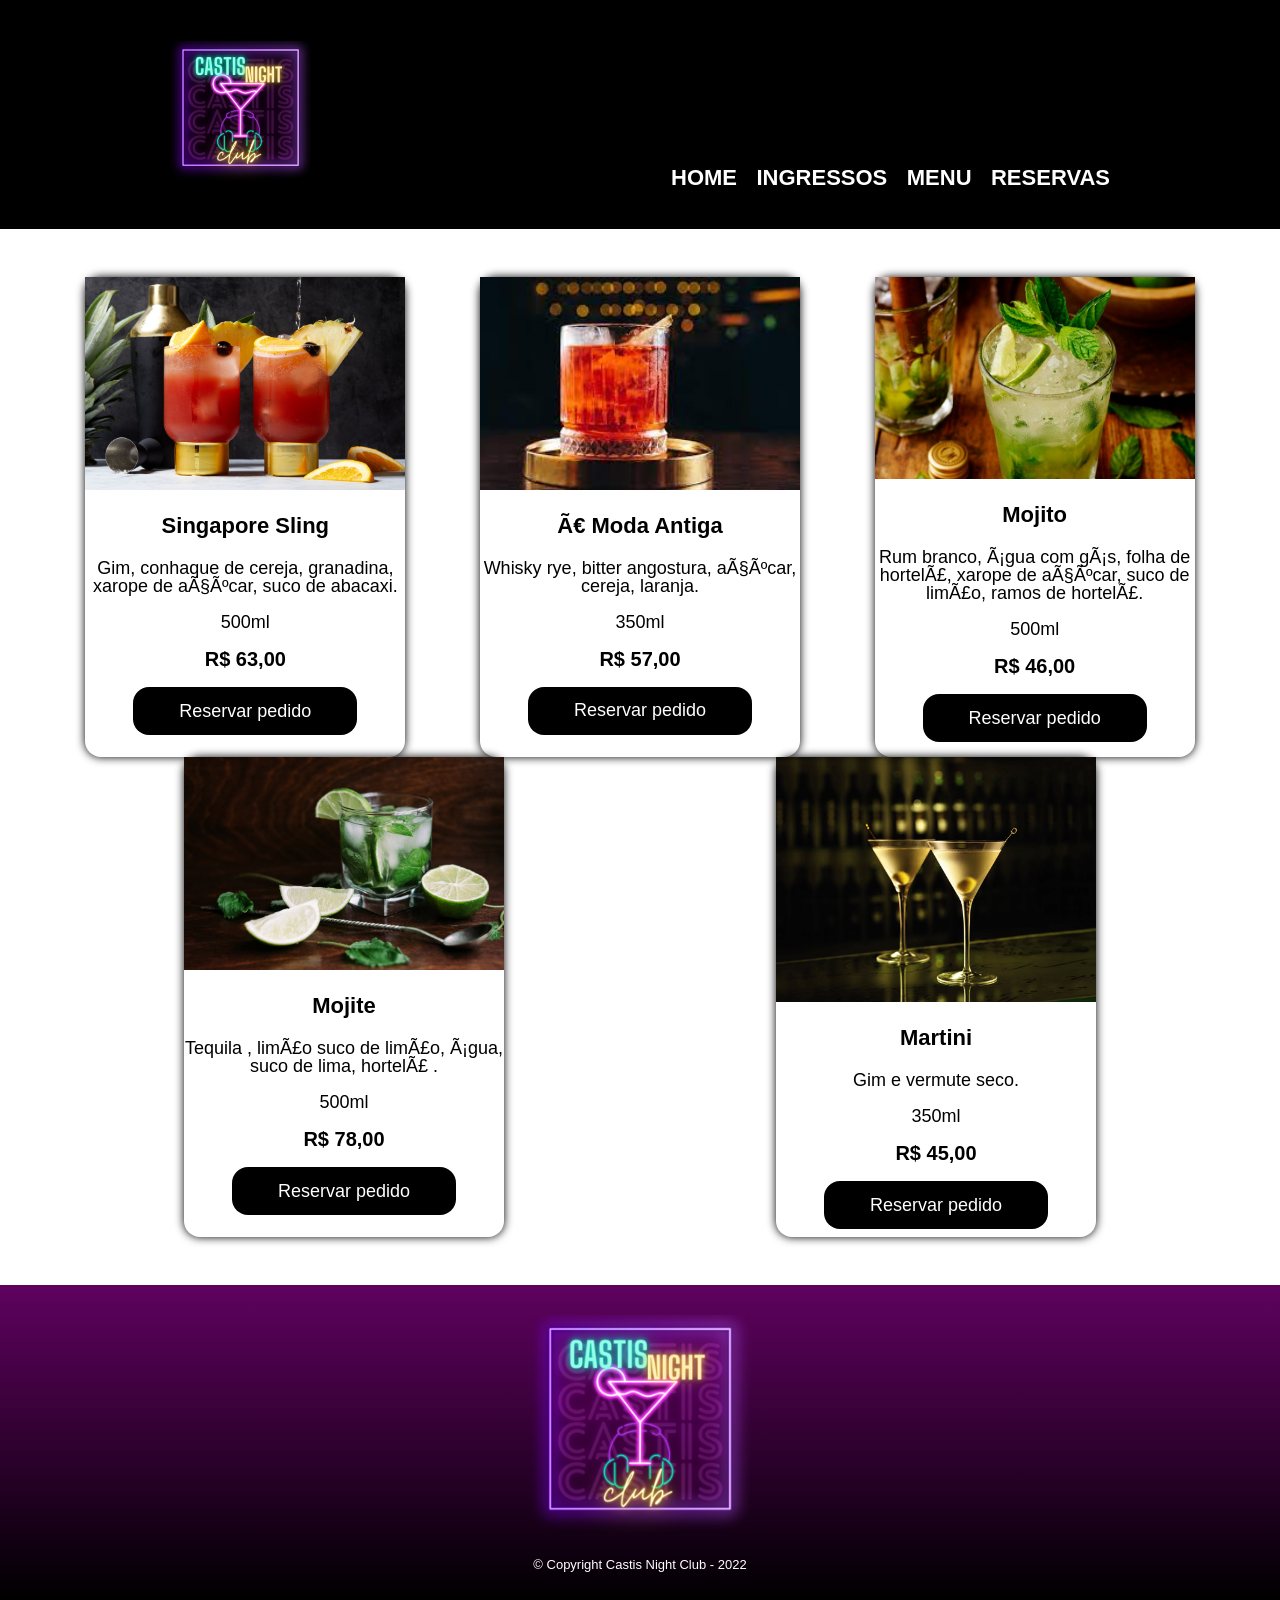
<file: SITE/Cardapio/index.html>
<!DOCTYPE html>
<html>

<head>
    <link rel="stylesheet" href="estilo.css">
    <meta charset="UTF-8/">
    <TItle>Castis Night Club</TItle>
</head>

<body>
    <header>
        <div class="logo_caixa">
            <h1>
                <img src="logoBranca.png" title="Castis Night Club" class="logo"><img>
            </h1>
            <nav>
                <ul>
                    <li><a href="../index.html">Home</a></li>
                    <li><a href="ingressos.html">Ingressos</a></li>
                    <li><a href="index.html">Menu</a></li>
                    <li><a href="reservas.html">Reservas</a></li>
                </ul>
            </nav>
        </div>

    </header>
    <!--banner -->
    <!--<img class="banner" src="3.png">-->


    

    <article class="col-12 col-md-6 col-lg-4 mt-4">
        <div class="box">
        <div class="card">
            <img src="./bebida1.jpg" class="card-img" alt="Singapore Sling">
              <h3 class="card-title">Singapore Sling</h3>
              <p class="card-text">Gim, conhaque de cereja, granadina, xarope de açúcar, suco de abacaxi.</p>
              <p class="card-text">500ml</p>
              <p class="card-text preco"><strong>R$ 63,00 </strong></p>
              <button type="button" class="btn" data-bs-toggle="modal" data-bs-target="#dose-de-amor" data-bs-whatever="@mdo">Reservar pedido</button>
          </div>
        <div class="card">
            <img src="./bebida2.jpg" class="card-img" alt="Singapore Sling">
              <h3 class="card-title">À Moda Antiga</h3>
              <p class="card-text">Whisky rye, bitter angostura, açúcar, cereja, laranja.</p>
              <p class="card-text">350ml</p>
              <p class="card-text preco"><strong>R$ 57,00 </strong></p>
              <button type="button" class="btn" data-bs-toggle="modal" data-bs-target="#dose-de-amor" data-bs-whatever="@mdo">Reservar pedido</button>
          </div>
        <div class="card">
            <img src="./bebida3.jpg" class="card-img" alt="Singapore Sling">
              <h3 class="card-title">Mojito</h3>
              <p class="card-text">Rum branco, água com gás, folha de hortelã, xarope de açúcar, suco de limão, ramos de hortelã.</p>
              <p class="card-text">500ml</p>
              <p class="card-text preco"><strong>R$ 46,00 </strong></p>
              <button type="button" class="btn" data-bs-toggle="modal" data-bs-target="#dose-de-amor" data-bs-whatever="@mdo">Reservar pedido</button>
          </div>
        <div class="card">
            <img src="./bebida4.jpg" class="card-img" alt="Singapore Sling">
              <h3 class="card-title">Mojite</h3>
              <p class="card-text">Tequila , limão suco de limão, água, suco de lima, hortelã .</p>
              <p class="card-text">500ml</p>
              <p class="card-text preco"><strong>R$ 78,00 </strong></p>
              <button type="button" class="btn" data-bs-toggle="modal" data-bs-target="#dose-de-amor" data-bs-whatever="@mdo">Reservar pedido</button>
          </div>
        <div class="card">
            <img src="./bebida5.jpg" class="card-img" alt="Singapore Sling">
              <h3 class="card-title">Martini</h3>
              <p class="card-text">Gim e vermute seco.</p>
              <p class="card-text">350ml</p>
              <p class="card-text preco"><strong>R$ 45,00 </strong></p>
              <button type="button" class="btn" data-bs-toggle="modal" data-bs-target="#dose-de-amor" data-bs-whatever="@mdo">Reservar pedido</button>
          </div>
        </div>
      </article> 
<footer>
        <img src="logoBranca.png" alt="Castis Nigh Club">
        <p class="copyright">&copy; Copyright Castis Night Club - 2022</p>
    </footer>
    
</body>
</html>
</file>
<file: estilo.css>
/*Estilização do Corpo da Página*/
body {
    margin: 0;
    padding: 0;
    border: 0;
    line-height: 1;
    font-family: 'Tahoma', "Arial";
}

/*Estilização da sessão HEADER da página*/
header {
    background: black;
    padding: 20px 0;
}

/*Estilização da sessão NAV (navegação) da página*/
nav {
    position: absolute;
    top: 110px;
    right: 0;
}

nav li {
    display: inline;
    margin: 0 0 0 15px;
}

nav a {
    text-transform: uppercase;
    color: white;
    font-weight: bold;
    font-size: 22px;
    text-decoration: none;
}

nav a:hover {
    color: rgb(202, 20, 202);
    text-decoration: underline;
}

/*Estilização das listas da página*/
ul {
    list-style: none;
}

/*Estilização do Logotipo*/
.logo_caixa {
    width: 940px;
    position: relative;
    margin: auto;
}

.logo {
    width: 15%;
}

/*banner*/
.banner {
    width: 100%;
}

/*Estilização da área "Sobre"*/
.titulo-principal {
    text-align: center;
    font-size: 2em;
    /* dobro da fonte padrão*/
    margin: 0 0 1em;
    clear: left;
    color: white;
}

.principal {
    width: 100%;
    margin: 0 auto;
    padding: 3em 0;
    background: linear-gradient(black, rgb(95, 2, 95));
    text-align: justify;
    color: white;
}

.principal strong {
    font-weight: bold;
}

.principal em {
    font-style: italic;
}

.club {
    width: 120px;
    float: left;
    margin-right: 20px;
    color: white;
}

.display {
    width: 100%;
    height: 15vh;

    display: flex;
    align-items: center;
}

.display div {
    width: 100%;
    height: 70%;
}

/*Estilização do mapa*/
.map {
    padding: 3em 0;
    background: rgb(95, 2, 95);
}

.mapText {
    color: white;
}

.mapa-conteudo {
    color: white;
}

.mapCtn {
    width: 100%;
    height: auto;

    display: flex;
    flex-direction: column;
    justify-content: center;
    align-items: center;
}

map p {
    color: white;
    margin: 0 0 2em;
    text-align: center;

}

/*Área Bnefícios e Vídeo*/
.beneficios {
    padding: 3em 0;
    background: rgb(95, 2, 95);
}

.conteudo-beneficio {
    width: 50%;
    height: auto;
    margin: auto;

    display: flex;
    align-items: center;
    justify-content: space-around;
}

.lista-beneficio {
    color: white;
}

.img_beneficios {
    width: 30%;
    opacity: 1;
    transition: 400ms;
    box-shadow: 10px 10px 5px  black;
}

.img.beneficios:hover {
    opacity: 0.7;
}

.itens {
    line-height: 1.5;
}

.itens:before {
    content: "*";
}

.itens:first-child {
    font-weight: bold;
}

.video {
    width: 560px;
    margin: 2em auto;
}

nav a:hover {
    color:  rgb(202, 20, 202);;
    text-decoration: underline;
}

footer {
    text-align: center;
    background: linear-gradient(rgb(95, 2, 95), black);
    padding: 30px 0;
}

footer img {
    width: 220px;
    height: 220px;
}

/*========================================================*/
/*Banner*/
.banner {
    width: 100%;
}

/*Copyright*/
.copyright {
    color: white;
    font-size: 13px;
    margin: 20px 0 0;
}
</file>
<file: Cardapio/estilo.css>
/*Estilização do Corpo da Página*/
body {
    margin: 0;
    padding: 0;
    border: 0;
    line-height: 1;
    font-family: 'Tahoma', "Arial";
}

/*Estilização da sessão HEADER da página*/
header {
    background: black;
    padding: 20px 0;
}

/*Estilização da sessão NAV (navegação) da página*/
nav {
    position: absolute;
    top: 110px;
    right: 0;
}

nav li {
    display: inline;
    margin: 0 0 0 15px;
}

nav a {
    text-transform: uppercase;
    color: white;
    font-weight: bold;
    font-size: 22px;
    text-decoration: none;
}

nav a:hover {
    color: rgb(202, 20, 202);
    text-decoration: underline;
}

/*Estilização das listas da página*/
ul {
    list-style: none;
}

/*Estilização do Logotipo*/
.logo_caixa {
    width: 940px;
    position: relative;
    margin: auto;
}

.logo {
    width: 15%;
}

/*banner*/
.banner {
    width: 100%;
}
nav a:hover {
    color:  rgb(202, 20, 202);;
    text-decoration: underline;
}


footer {
    text-align: center;
    background: linear-gradient(rgb(95, 2, 95), black);
    padding: 30px 0;
}

footer img {
    width: 220px;
    height: 220px;
}

/*========================================================*/
/*Banner*/
.banner {
    width: 100%;
}

/*Copyright*/
.copyright {
    color: white;
    font-size: 13px;
    margin: 20px 0 0;
}
.card-img{
    width: 20rem;

}

.box{
    display: flex;
    justify-content: space-around;
    flex-wrap: wrap;
    align-items: center;
    padding: 3rem;
}

.card{
    height: 30rem;
    width: 20rem;
    background-color: #FFF;
    box-shadow: 0px 0px 10px black;
    border-radius: 1rem;
}

.card h3{
    font-family: 'Tahoma', "Arial";
    text-align: center;
    font-size: 22px;
}

.card p{
    font-family: 'Tahoma', "Arial";
    text-align: center;
    font-size: 18px;
}

.card p strong{
    font-family: 'Tahoma', "Arial";
    text-align: center;
    font-size: 20px;
}

.card button{
    width: 70%;
    height: 3rem;
    background-color: black;
    color: #FFF;
    font-family: 'Tahoma', "Arial";
    text-align: center;
    font-size: 18px;
    border-radius: 1rem;
    align-self: center;
    margin-left: 3rem;
    border: 0;
}

.card button:hover {
    background: linear-gradient(rgb(95, 2, 95), black);
    transition: background 1s;
    cursor: pointer;
}
</file>
<file: Contato/estilo.css>
/*Estilização do Corpo da Página*/
body {
    margin: 0;
    padding: 0;
    border: 0;
    line-height: 1;
    font-family: 'Tahoma', "Arial";
}

/*Estilização da sessão HEADER da página*/
header {
    background: black;
    padding: 20px 0;
}

/*Estilização da sessão NAV (navegação) da página*/
nav {
    position: absolute;
    top: 110px;
    right: 0;
}

nav li {
    display: inline;
    margin: 0 0 0 15px;
}

nav a {
    text-transform: uppercase;
    color: white;
    font-weight: bold;
    font-size: 22px;
    text-decoration: none;
}

nav a:hover {
    color: rgb(202, 20, 202);
    text-decoration: underline;
}

/*Estilização das listas da página*/
ul {
    list-style: none;
}

/*Estilização do Logotipo*/
.logo_caixa {
    width: 940px;
    position: relative;
    margin: auto;
}

.logo {
    width: 15%;
}

/*banner*/
.banner {
    width: 100%;
}

/*Formulario de Contato */
.contato_texto{
    text-align:center;
    padding: 0 0 2% 0;
    
}

.contato-titulo{
    font-size:30px;
    font-weight: bold;
    color: white;
    margin-left: 350px;

}

.contato-item:before{
   content:"";
}


fieldset{
    width: 75%;
    
    margin-bottom:2%;
    
    

}

.input-padrao{
    display:black;
    margin: 0 0 20px;
    padding:10px 25px;
    width:85%;

}

.chk{
    margin:20px 0;

}

.enviar{
    width:40%;
    padding:15px 0;
    background:rgb(219, 121, 0);
    color:white;
    font-weight: bold;
    border-radius:5px;
    transition:1s all;
    cursor:pointer;
   

}

.enviar:hover{
    background:rgb(219, 121, 0);
    transform:scale(1,1.1);
   
    
}



/*Área Bnefícios e Vídeo*/
.beneficios {
    padding: 3em 0;
    background: rgb(95, 2, 95);
}

.conteudo-beneficio {
    width: 50%;
    height: auto;
    margin: auto;

    display: flex;
    align-items: center;
    justify-content: space-around;
}

.lista-beneficio {
    color: white;
}

.img_beneficios {
    width: 30%;
    opacity: 1;
    transition: 400ms;
    box-shadow: 10px 10px 5px  black;
}

.img.beneficios:hover {
    opacity: 0.7;
}

.itens {
    line-height: 1.5;
}

.itens:before {
    content: "*";
}

.itens:first-child {
    font-weight: bold;
}

.video {
    width: 560px;
    margin: 2em auto;
}

nav a:hover {
    color:  rgb(202, 20, 202);;
    text-decoration: underline;
}

footer {
    text-align: center;
    background: linear-gradient(rgb(95, 2, 95), black);
    padding: 30px 0;
}

footer img {
    width: 220px;
    height: 220px;
}

/*========================================================*/
/*Banner*/
.banner {
    width: 100%;
}

/*Copyright*/
.copyright {
    color: white;
    font-size: 13px;
    margin: 20px 0 0;
}


form{
    margin-top: 20px;
    margin-left: 20%;
    margin-bottom: 20px;
}
form label, form legend{
    display:nblock;
    font-size:20px;
    margin:b 0 0 10px;
}
</file>
<file: SITE/estilo.css>
/*Estilização do Corpo da Página*/
body {
    margin: 0;
    padding: 0;
    border: 0;
    line-height: 1;
    font-family: 'Tahoma', "Arial";
}

/*Estilização da sessão HEADER da página*/
header {
    background: black;
    padding: 20px 0;
}

/*Estilização da sessão NAV (navegação) da página*/
nav {
    position: absolute;
    top: 110px;
    right: 0;
}

nav li {
    display: inline;
    margin: 0 0 0 15px;
}

nav a {
    text-transform: uppercase;
    color: white;
    font-weight: bold;
    font-size: 22px;
    text-decoration: none;
}

nav a:hover {
    color: rgb(202, 20, 202);
    text-decoration: underline;
}

/*Estilização das listas da página*/
ul {
    list-style: none;
}

/*Estilização do Logotipo*/
.logo_caixa {
    width: 940px;
    position: relative;
    margin: auto;
}

.logo {
    width: 15%;
}

/*banner*/
.banner {
    width: 100%;
}

/*Estilização da área "Sobre"*/
.titulo-principal {
    text-align: center;
    font-size: 2em;
    /* dobro da fonte padrão*/
    margin: 0 0 1em;
    clear: left;
    color: white;
}

.principal {
    width: 100%;
    margin: 0 auto;
    padding: 3em 0;
    background: linear-gradient(black, rgb(95, 2, 95));
    text-align: justify;
    color: white;
}

.principal strong {
    font-weight: bold;
}

.principal em {
    font-style: italic;
}

.club {
    width: 120px;
    float: left;
    margin-right: 20px;
    color: white;
}

.display {
    width: 100%;
    height: 15vh;

    display: flex;
    align-items: center;
}

.display div {
    width: 100%;
    height: 70%;
}

/*Estilização do mapa*/
.map {
    padding: 3em 0;
    background: rgb(95, 2, 95);
}

.mapText {
    color: white;
}

.mapa-conteudo {
    color: white;
}

.mapCtn {
    width: 100%;
    height: auto;

    display: flex;
    flex-direction: column;
    justify-content: center;
    align-items: center;
}

map p {
    color: white;
    margin: 0 0 2em;
    text-align: center;

}

/*Área Bnefícios e Vídeo*/
.beneficios {
    padding: 3em 0;
    background: rgb(95, 2, 95);
}

.conteudo-beneficio {
    width: 50%;
    height: auto;
    margin: auto;

    display: flex;
    align-items: center;
    justify-content: space-around;
}

.lista-beneficio {
    color: white;
}

.img_beneficios {
    width: 30%;
    opacity: 1;
    transition: 400ms;
    box-shadow: 10px 10px 5px  black;
}

.img.beneficios:hover {
    opacity: 0.7;
}

.itens {
    line-height: 1.5;
}

.itens:before {
    content: "*";
}

.itens:first-child {
    font-weight: bold;
}

.video {
    width: 560px;
    margin: 2em auto;
}

nav a:hover {
    color:  rgb(202, 20, 202);;
    text-decoration: underline;
}

footer {
    text-align: center;
    background: linear-gradient(rgb(95, 2, 95), black);
    padding: 30px 0;
}

footer img {
    width: 220px;
    height: 220px;
}

/*========================================================*/
/*Banner*/
.banner {
    width: 100%;
}

/*Copyright*/
.copyright {
    color: white;
    font-size: 13px;
    margin: 20px 0 0;
}
</file>
<file: SITE/cardapio-main/dist/css/style.css>
:root{
    --cor-fundo: #842f11;
    --branco: #ffffff;
    --bege: #EFE6D5;
    --botao-finaliza: #068CD1;

    --logo: 'Aboreto', cursive;
    --titulo-secao: 'Lora', serif;
    --titulo-card: 'Gentium Plus', serif;
    --preco: 'Montserrat', sans-serif;
}
.logo{
    color: var(--bege);
    font-family: var(--logo);
    font-weight: 500;
}
.corpo{
    background: var(--cor-fundo);
}
.navbar-toggler{
    color: transparent !important;
}
.botao{
    border: none;
    background: none;
}
.botao-mobile{
    background-image: url(../image/icons8-menu.svg);
    width: 30px;
    height: 30px;
}
.titulo{
    border: 2px solid var(--branco);
    border-radius: 10px;
    color: var(--branco);
    font-family: var(--titulo-secao);
    margin: 0 auto;
    max-width: 500px;
}
.container-titulo{
    width: 100%;
    display: flex;
    justify-content: center;    
}
.tradicionais, .recheados{
    color: var(--bege);
    font-family: var(--logo);
    font-size: 3rem;
    margin-top: 3.5rem;
}
.card{
    margin: auto;
}
.card-style{
    border: none !important; 
    width: 18rem
}
.card-title{
    font-family: var(--titulo-card);
    font-size: 1.5rem;
}
.preco{
    font-family: var(--preco);
    font-size: 1.25rem;
}
.imagem-cartao{
    object-fit: cover; 
    height: 350px;
}
.cor-botao{
    background-color: #D15B30;
    color: white;
}
.botao-finaliza{
    background-color: #068CD1;
    color: white;
}
.modal-title{
    font-family: var(--titulo-card);
    font-size: 1.5rem;
}
.recipient-name{
    font-family: var(--preco);
}
.cesta-titulo{
    color: var(--bege);
    font-family: var(--logo);
    font-size: 3rem;
    margin-top: 3.5rem;
}
.cesta {
    border-radius: 5px;
    background-color: white;
    color: black;
    max-width: 350px;
}
.rodape {
    margin-top: 2.5rem;
    padding-top: 3rem;
    padding-bottom: 3rem;
    background-color: #521E0B;
}
.social{
    color: var(--bege);
    font-size: 1.25rem;
    font-family: var(--titulo-secao);
}
.instagram{
    width: 2.5rem;
    height: 2.5rem;
}
.secao-titulo{
    margin-bottom: 2.5rem;
}

.lista-cesta{
    padding: 0 !important;
    list-style: none;
}
.lista-item{
    font-family: var(--preco);
    font-size: 14px;
}
.total-preco{
    display: flex;
    justify-content: center;
    font-family: var(--preco);
}
.finaliza-botao{
    background-color: var(--botao-finaliza);
    color: white;
}
.aviso{
    color: white;
    font-size: 12px;
    line-height: 14px;
}
.link{
    text-decoration: none;
}
</file>
<file: SITE/Cardapio/estilo.css>
/*Estilização do Corpo da Página*/
body {
    margin: 0;
    padding: 0;
    border: 0;
    line-height: 1;
    font-family: 'Tahoma', "Arial";
}

/*Estilização da sessão HEADER da página*/
header {
    background: black;
    padding: 20px 0;
}

/*Estilização da sessão NAV (navegação) da página*/
nav {
    position: absolute;
    top: 110px;
    right: 0;
}

nav li {
    display: inline;
    margin: 0 0 0 15px;
}

nav a {
    text-transform: uppercase;
    color: white;
    font-weight: bold;
    font-size: 22px;
    text-decoration: none;
}

nav a:hover {
    color: rgb(202, 20, 202);
    text-decoration: underline;
}

/*Estilização das listas da página*/
ul {
    list-style: none;
}

/*Estilização do Logotipo*/
.logo_caixa {
    width: 940px;
    position: relative;
    margin: auto;
}

.logo {
    width: 15%;
}

/*banner*/
.banner {
    width: 100%;
}
nav a:hover {
    color:  rgb(202, 20, 202);;
    text-decoration: underline;
}


footer {
    text-align: center;
    background: linear-gradient(rgb(95, 2, 95), black);
    padding: 30px 0;
}

footer img {
    width: 220px;
    height: 220px;
}

/*========================================================*/
/*Banner*/
.banner {
    width: 100%;
}

/*Copyright*/
.copyright {
    color: white;
    font-size: 13px;
    margin: 20px 0 0;
}
.card-img{
    width: 20rem;

}

.box{
    display: flex;
    justify-content: space-around;
    flex-wrap: wrap;
    align-items: center;
    padding: 3rem;
}

.card{
    height: 30rem;
    width: 20rem;
    background-color: #FFF;
    box-shadow: 0px 0px 10px black;
    border-radius: 1rem;
}

.card h3{
    font-family: 'Tahoma', "Arial";
    text-align: center;
    font-size: 22px;
}

.card p{
    font-family: 'Tahoma', "Arial";
    text-align: center;
    font-size: 18px;
}

.card p strong{
    font-family: 'Tahoma', "Arial";
    text-align: center;
    font-size: 20px;
}

.card button{
    width: 70%;
    height: 3rem;
    background-color: black;
    color: #FFF;
    font-family: 'Tahoma', "Arial";
    text-align: center;
    font-size: 18px;
    border-radius: 1rem;
    align-self: center;
    margin-left: 3rem;
    border: 0;
}

.card button:hover {
    background: linear-gradient(rgb(95, 2, 95), black);
    transition: background 1s;
    cursor: pointer;
}
</file>
